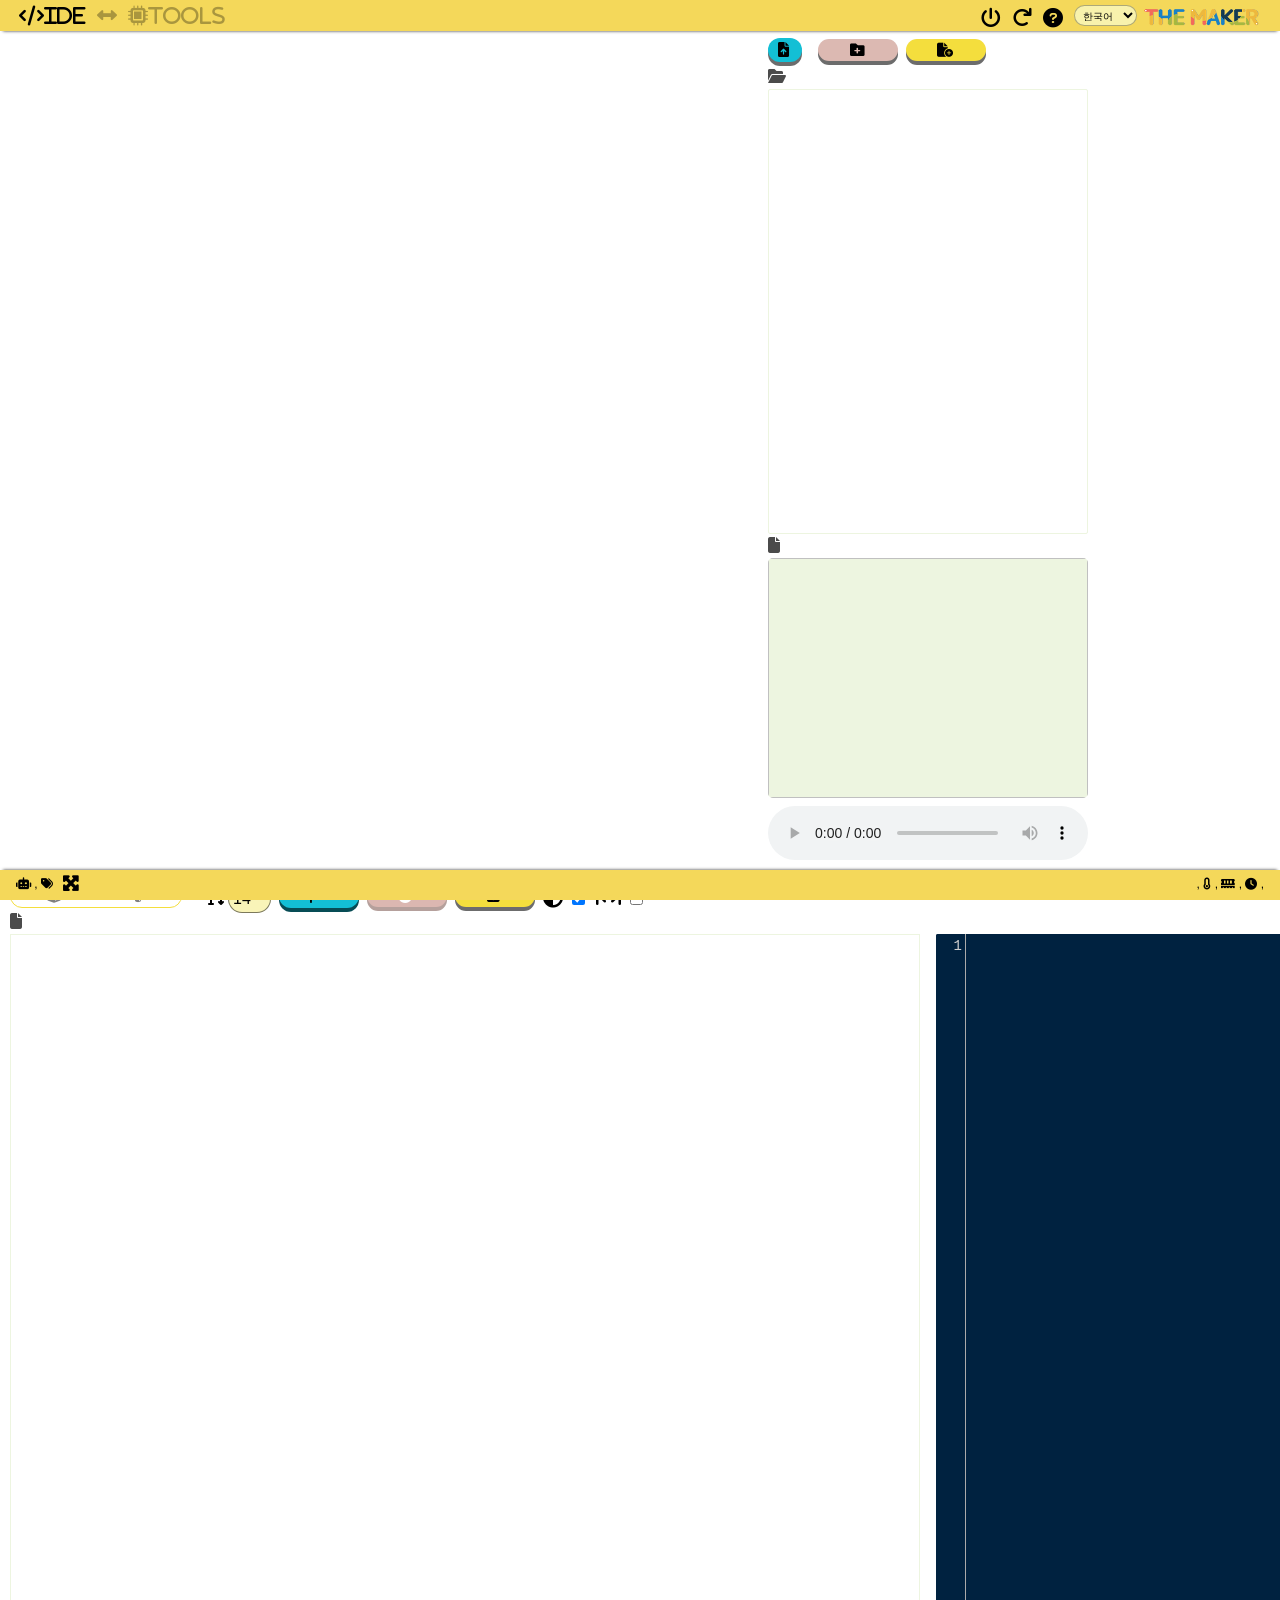
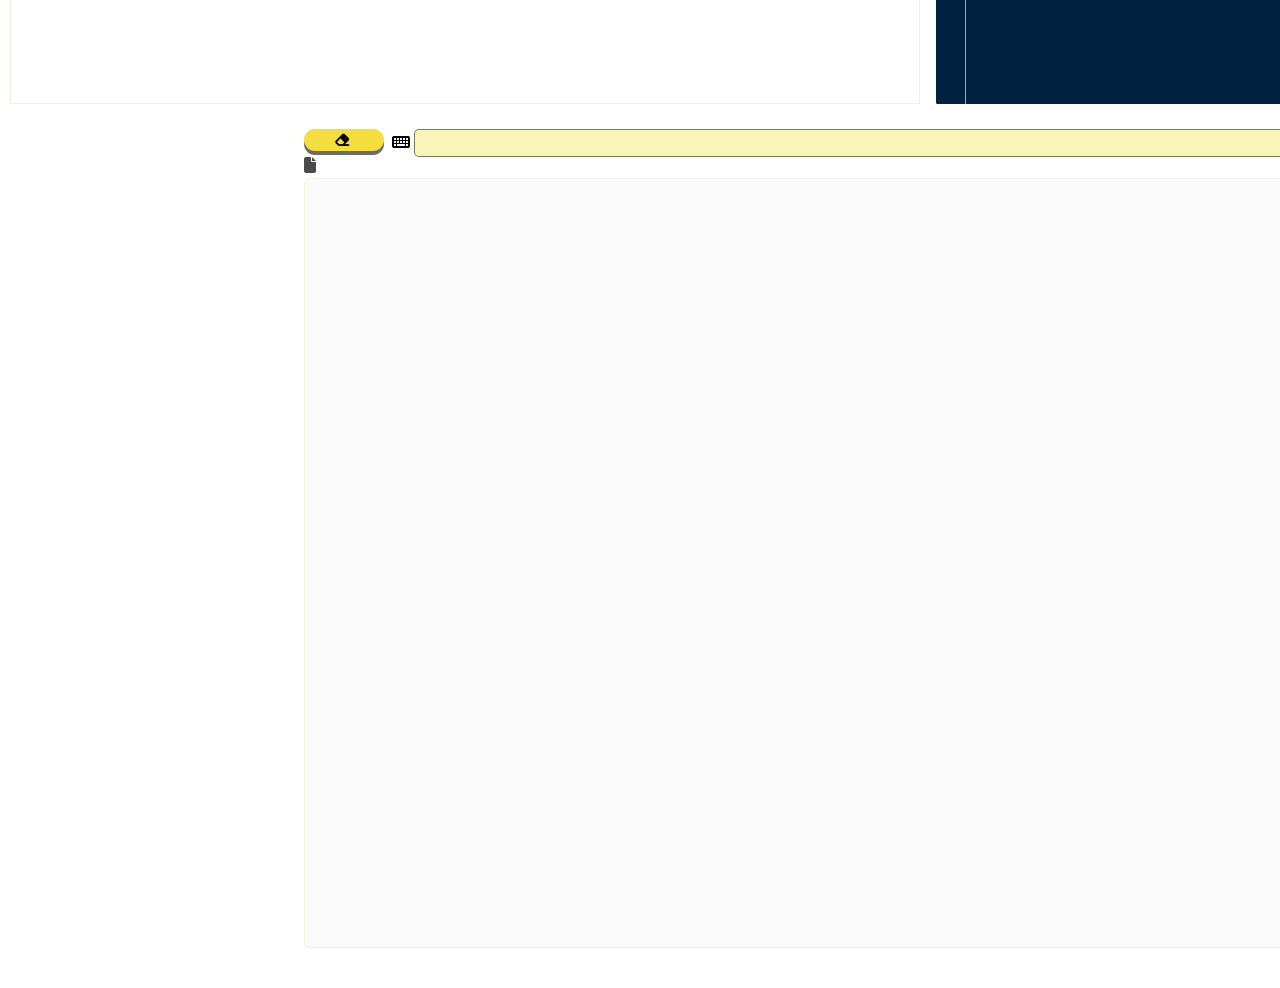
<file: ide/templates/index.html>
<!DOCTYPE html>
  <head>
    <title>Pibo Maker</title>
    <meta charset="UTF-8" />
    <meta http-equiv="X-UA-Compatible" content="IE=edge" />
    <meta http-equiv="Cache-Control" content="no-cache, no-store, must-revalidate" />
    <meta name="viewport" content="width=device-width, initial-scale=1.0 user-scalable=no" />
    <meta name="mobile-web-app-capable" content="yes" />

    <link rel="stylesheet" href="../static/fontello.css" type="text/css" />
    <link rel="stylesheet" href="../static/index.css?ver=240701v1" />
    <link rel="stylesheet" href="../static/all.min.css" type="text/css" />
    <link rel="stylesheet" href="../static/codemirror.css" />
    <link rel="stylesheet" href="../static/cobalt.css" />
    <link rel="stylesheet" href="../static/duotone-light.css" />
    <link rel="stylesheet" href="../static/jquery.jsonview.min.css" />
    <link rel="shortcut icon" href="../static/icon.png?ver=240319v1" type="image/x-icon" />

    <script src="../static/ko2en.js?ver=240319v1"></script>
    <script src="../static/blockly_compressed.js?ver=240319v1"></script>
    <script src="../static/blocks_compressed.js?ver=240319v1"></script>
    <script src="../static/python_compressed.js?ver=240319v1"></script>
    <script src="../static/customblock.js?ver=240319v1"></script>
    <script src="../static/customblock_callback.js?ver=240319v1"></script>
    <script src="../static/customblock_toolbox.js?ver=240319v1"></script>
    <script src="../static/jquery-3.1.1.min.js"></script>
    <script src="../static/jquery.jsonview.min.js"></script>
    <script src="../static/codemirror.min.js"></script>
    <script src="../static/comment.js"></script>
    <script src="../static/python.js"></script>
    <script src="../static/socket.io.min.js?ver=240319v1"></script>
  </head>
  <body>
    <header class="title">
      <div style="float:left">
        <h2>
          <i class="fa-solid fa-code">IDE</i>&nbsp;
          <i class="fa-solid fa-left-right" style="opacity:30%"></i>&nbsp;
          <a id="home_bt">
            <i class="fa-solid fa-microchip" style="opacity:30%">Tools</i>
          </a>
        </h2>
      </div>
      <div style="float:right">
        <h2 style="display: flex; align-items: center; justify-content: center;">
          <a id="poweroff_bt">
            <i class="fa-solid fa-power-off"></i>
          </a>&nbsp;&nbsp;
          <a id="restart_bt">
            <i class="fa-solid fa-arrow-rotate-right"></i>
          </a>&nbsp;&nbsp;
          <a id='guide_bt'>
            <i class="fa-solid fa-circle-question"></i>
          </a>&nbsp;&nbsp;
          <select id="language">
            <option value="ko">한국어</option>
            <option value="en">English</option>
          </select>&nbsp;
          <a id='logo_bt'>
            <img src="../static/themaker.png" style="height:22px"/>
          </a>
        </h2>
      </div>
    </header>

    <main>
      <div class="wifi-popup" id="wifiPopup" style="display:none">
        <div class="wifi-popup-content">
          <h3>
            <div style="float:left"><i class="fa-solid fa-circle-exclamation"></i>&nbsp;<span data-key="internet_settings"></span></div>
            <div style="float:right"><a id="hidewifi"><i class="fa-solid fa-rectangle-xmark"></i></a></div>
          </h3>
          <h3>&nbsp;</h3>
          <span id="network_info"></span>
          <br>

          <table style="width:100%">
            <tr>
              <td>
                <span data-key="wifi_name"></span>
              </td>
              <td>
                <input type="text" name="ssid" id="ssid" disabled /><input type="checkbox" id="ssid_en" name="ssid_en" /> / 
                <i class="fa-solid fa-lock-open"></i>&nbsp;<input type="checkbox" id="enctype_open" name="enctype_open" />
              </td>
              <td>
                <button type="button" class="confirm" id="wifi_bt" style="width:120px;"><i class="fa-solid fa-check-double"></i>&nbsp;<span data-key="confirm"></span></button>
              </td>
            </tr>
            <tr>
              <td>
                <span data-key="password"></span>
              </td>
              <td>
                <input type="password" id="psk" name="psk" /><input type="checkbox" id="psk_check" name="psk_check" />
              </td>
              <td>
                <button type="button" class="cancel" id="current_wifi" style="width:120px;"><i class="fa-solid fa-rotate-left"></i>&nbsp;<span data-key="reset"></span></button>
              </td>
            </tr>
          </table>

          <div style="height:190px;overflow-y:scroll;">
            <table class="wifi_list" id="wifi_list">
              <thead><tr><th style="width:450px;"><span data-key="wifi_name"></span></th><th><span data-key="wifi_signal"></span></th><th><span data-key="wifi_psk"></span></th></tr></thead>
              <tbody></tbody>
            </table>
          </div>
        </div>
      </div>
      <div class="usedata-popup" id="usedataPopup" style="display:none">
        <div class="usedata-popup-content">
          <h3>
            <div style="float:left"><i class="fa-solid fa-circle-exclamation"></i>&nbsp;<span data-key="usedata"></span></div>
            <div style="float:right"><a id="hideUsedata"><i class="fa-solid fa-rectangle-xmark"></i></a></div>
          </h3>
          <h3>&nbsp;</h3>
          <div style="height:210px;overflow-y:scroll" id="usedata_json"></div>
        </div>
      </div>

      <div class="content">
        <div class="wrapper ide">
          <div class="editor-row">
            <div class="editor-col">
              <!-- <i class="fa-solid fa-computer"></i>
              <input type="checkbox" id="hiddenfile" name="hiddenfile" title="숨김파일보기" disabled/> -->
              <label for="upload">
                <i class="fa-solid fa-file-upload fa-lg"></i>&nbsp;
                <span data-key="upload"></span>
              </label>
              <div class="filebox">
                <form method="post" action="/upload" enctype="multipart/form-data">
                  <input type="file" id="upload" multiple>
                </form>
              </div>
              <button id="add_directory" style="background-color:#dcb9b2">
                <i class="fa-solid fa-folder-plus fa-lg"></i>&nbsp;
                <span data-key="add_directory"></span>
              </button>
              <button id="add_file">
                <i class="fa-solid fa-file-circle-plus fa-lg"></i>&nbsp;
                <span data-key="add_file"></span>
              </button>
            </div>
          </div>

          <div class="filepath" style="width:320px">
            <i class="fa-solid fa-folder-open"></i><span id="path"></span>
          </div>

          <div class="editor-row">
            <div class="editor-col">
              <div class="fm-table-wrap">
                <table id="fm_table">
                  <tbody></tbody>
                </table>
              </div>
            </div>
          </div>

          <div class="filepath" style="width:320px">
            <i class="fa-solid fa-file"></i><span id="mediapath"></span>
          </div>

          <div class="editor-row">
            <div class="editor-col">
              <img id="image" class="preview-img" />
            </div>
          </div>

          <div class="editor-row">
            <div class="editor-col">
              <audio controls id="audio" class="preview-audio"></audio>
            </div>
          </div>
        </div>

        <div class="wrapper ide">
          <div class="editor-row">
            <div class="editor-col">
              <!-- <i class="fa fa-solid fa-laptop-code"> </i> -->
              <div name="codetype">
                <button name="block">
                  <i class="fa-solid fa-cube fa-lg"></i>
                  <span data-key="block"></span>
                </button>
                <button name="python">
                  <i class="fa-brands fa-python fa-lg"></i>
                  <span data-key="python"></span>
                </button>
              </div>
              <span id='codecheck'></span>
            </div>

            <div class="editor-col">
              <i class="fa-solid fa-text-height" style="margin-top:3px;margin-bottom:-3px;">
                  <input type="number" id="fontsize" min="5" max="50" value="14" step="1" pattern="\d*" />
                </i>
              <button id="execute" class="btn-teal">
                <i class="fa-solid fa-flag fa-lg"></i>&nbsp;<span data-key="execute"></span>
              </button>
              <button id="stop" class="btn-red disabled">
                <i class="fa-solid fa-circle fa-lg"></i>&nbsp;<span data-key="stop"></span>
              </button>
              <button id="save" class="btn">
                <i class="fa-solid fa-save fa-lg"></i>&nbsp;<span data-key="save"></span>
              </button>
              <i class="fa-solid fa-circle-half-stroke fa-lg" style="margin-top:3px;margin-bottom:-3px;">
                <input type="checkbox" id="theme_check" name="theme_check" checked /> 
              </i>
              <i class="fa-solid fa-arrows-left-right-to-line fa-lg" style="margin-top:3px;margin-bottom:-3px;">
                <input type="checkbox" id="result_check" name="result_check" />
              </i>
            </div>
          </div>

          <div class="filepath">
            <i class="fa-solid fa-file"></i><span id="codepath"></span>
          </div>

          <div class="editor-row">
            <div id="blocklyDiv" class="blocklyDiv"></div>
            <div id="codeDiv">
              <form id="code_form">
                <textarea id="codemirror-code" name="source_code"></textarea>
              </form>
            </div>
          </div>
        </div>

        <div class="wrapper ide" id="result_en">
          <div class="editor-row">
            <div class="editor-col">
              <!-- <i class="fa fa-solid fa-file-lines"><span> 결과</span></i> -->
              <button id="eraser">
                <i class="fa-solid fa-eraser fa-lg"></i>&nbsp;<span data-key="reset"></span>
              </button>
              <i class="fas fa-keyboard" style="margin-top:3px;margin-bottom:-3px;">
                <input type="text" id="prompt" name="prompt" style="border-radius: 5px;"/>
              </i>
              <button id="prompt_bt">
                <i class="fa-solid fa-arrow-left fa-lg"></i>&nbsp;<span data-key="enter"></span>
              </button>
              <!-- <i class="fa fa-solid fa-link"></i>
              <input type="checkbox" id="terminal_check" name="terminal_check" title="터미널" /> -->
            </div>
          </div>
          <div class="filepath">
            <i class="fa-solid fa-file"></i><span id="respath"></span>
          </div>

          <div class="editor-row">
            <div class="editor-col">
              <textarea id="result" class="result" disabled></textarea>
              <!-- <iframe id="terminal" class="result" loading="lazy" style="display:none"></iframe> -->
            </div>
          </div>
        </div>
      </div>
    </main>
    <footer>
      <div style="float:left;padding:0.7rem 0 0.7rem 0">
        <i class="fa-solid fa-robot fa-flip"></i>
        <span id="s_os_version"></span>,
        <a id="usedata_bt"><i class="fa-solid fa-tags"></i><span id="s_serial"></span></a>
        &nbsp;&nbsp;<a id="fullscreen_bt"><span id='fullscreen_txt'></span></a>
      </div>
      <div style="float:right;padding:0.7rem 0 0.7rem 0">
        <a id="showNetwork">
          <span id="s_network"></span>
        </a>,
        <i class="fa-solid fa-temperature-empty"></i>
        <span id="s_cpu_temp"></span>,
        <i class="fa-solid fa-memory"></i>
        <span id="s_memory"></span>,
        <i class="fa-solid fa-clock"></i>
        <span id="s_runtime"></span>, <span id="d_battery_val"></span>
        <span id="d_dc_val"></span>
      </div>
    </footer>
    <script src="../static/index.js?ver=240707v15"></script>
  </body>
</html>
</file>
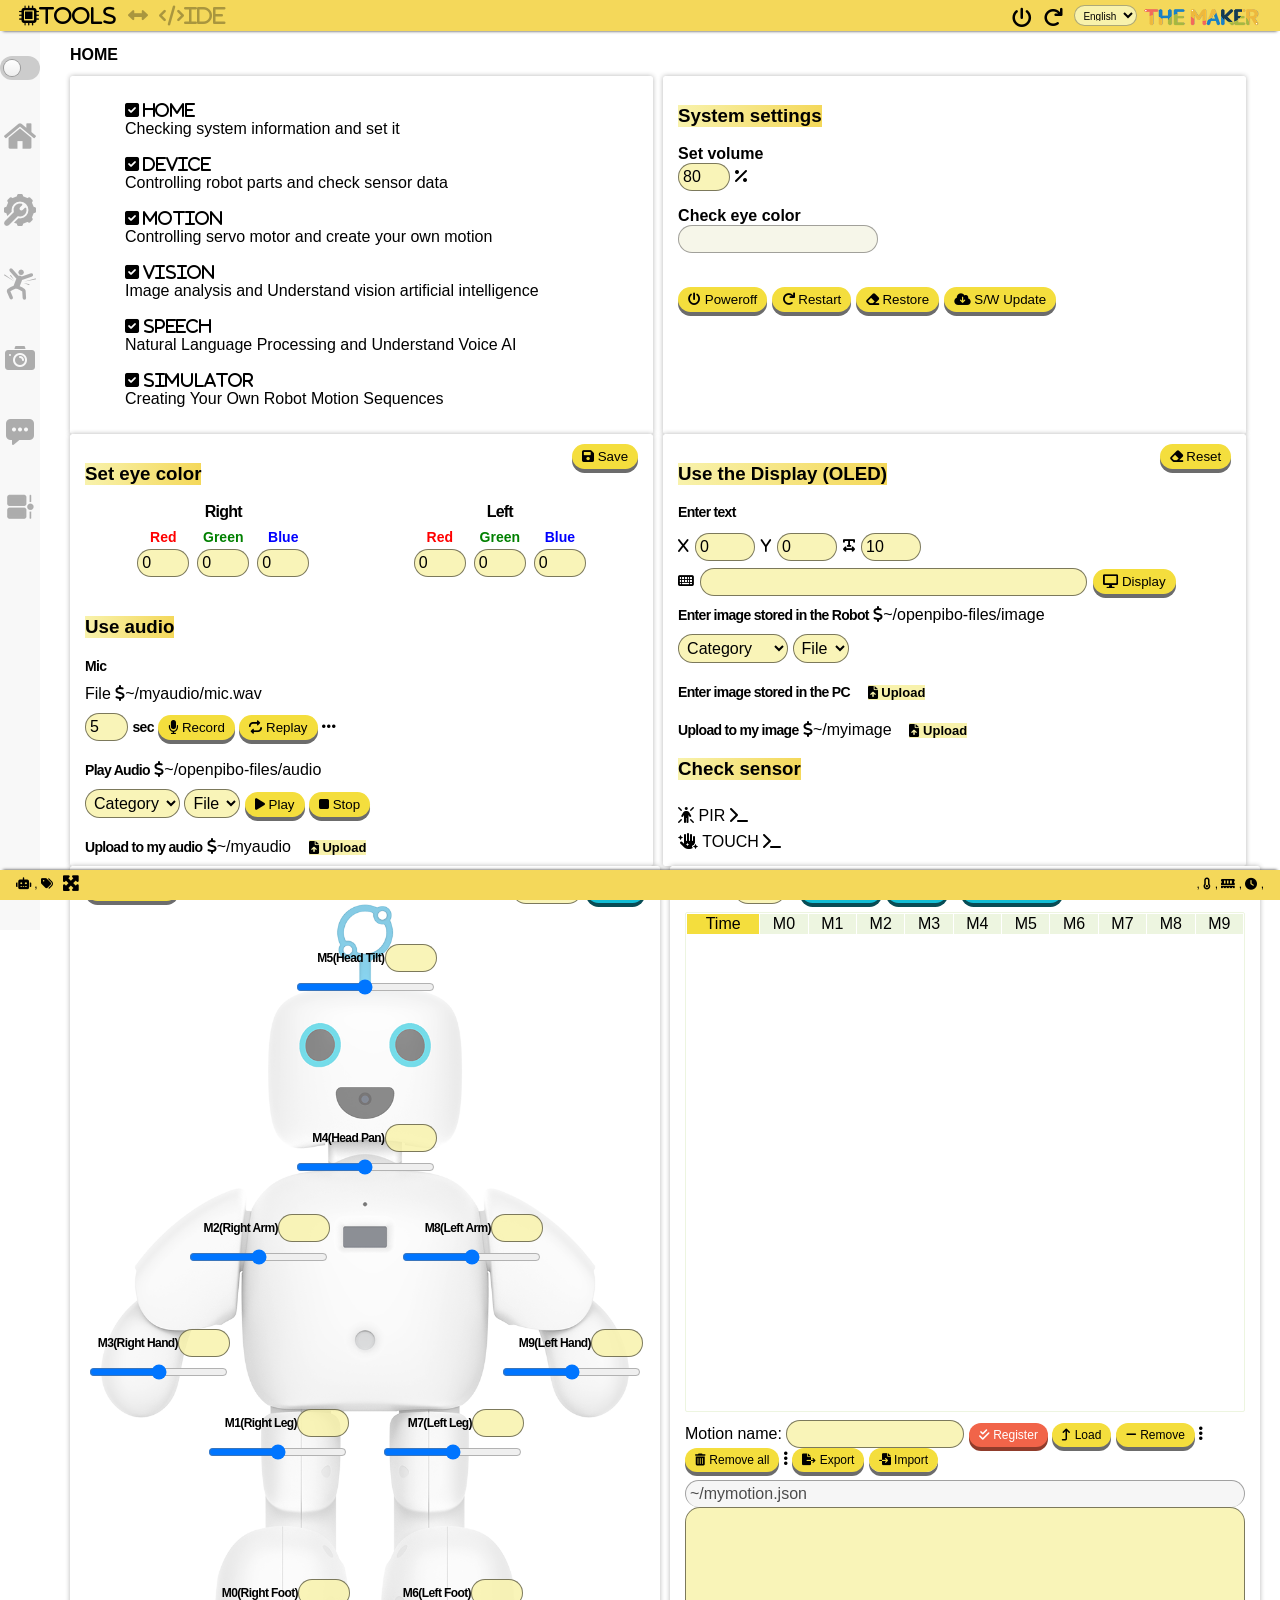
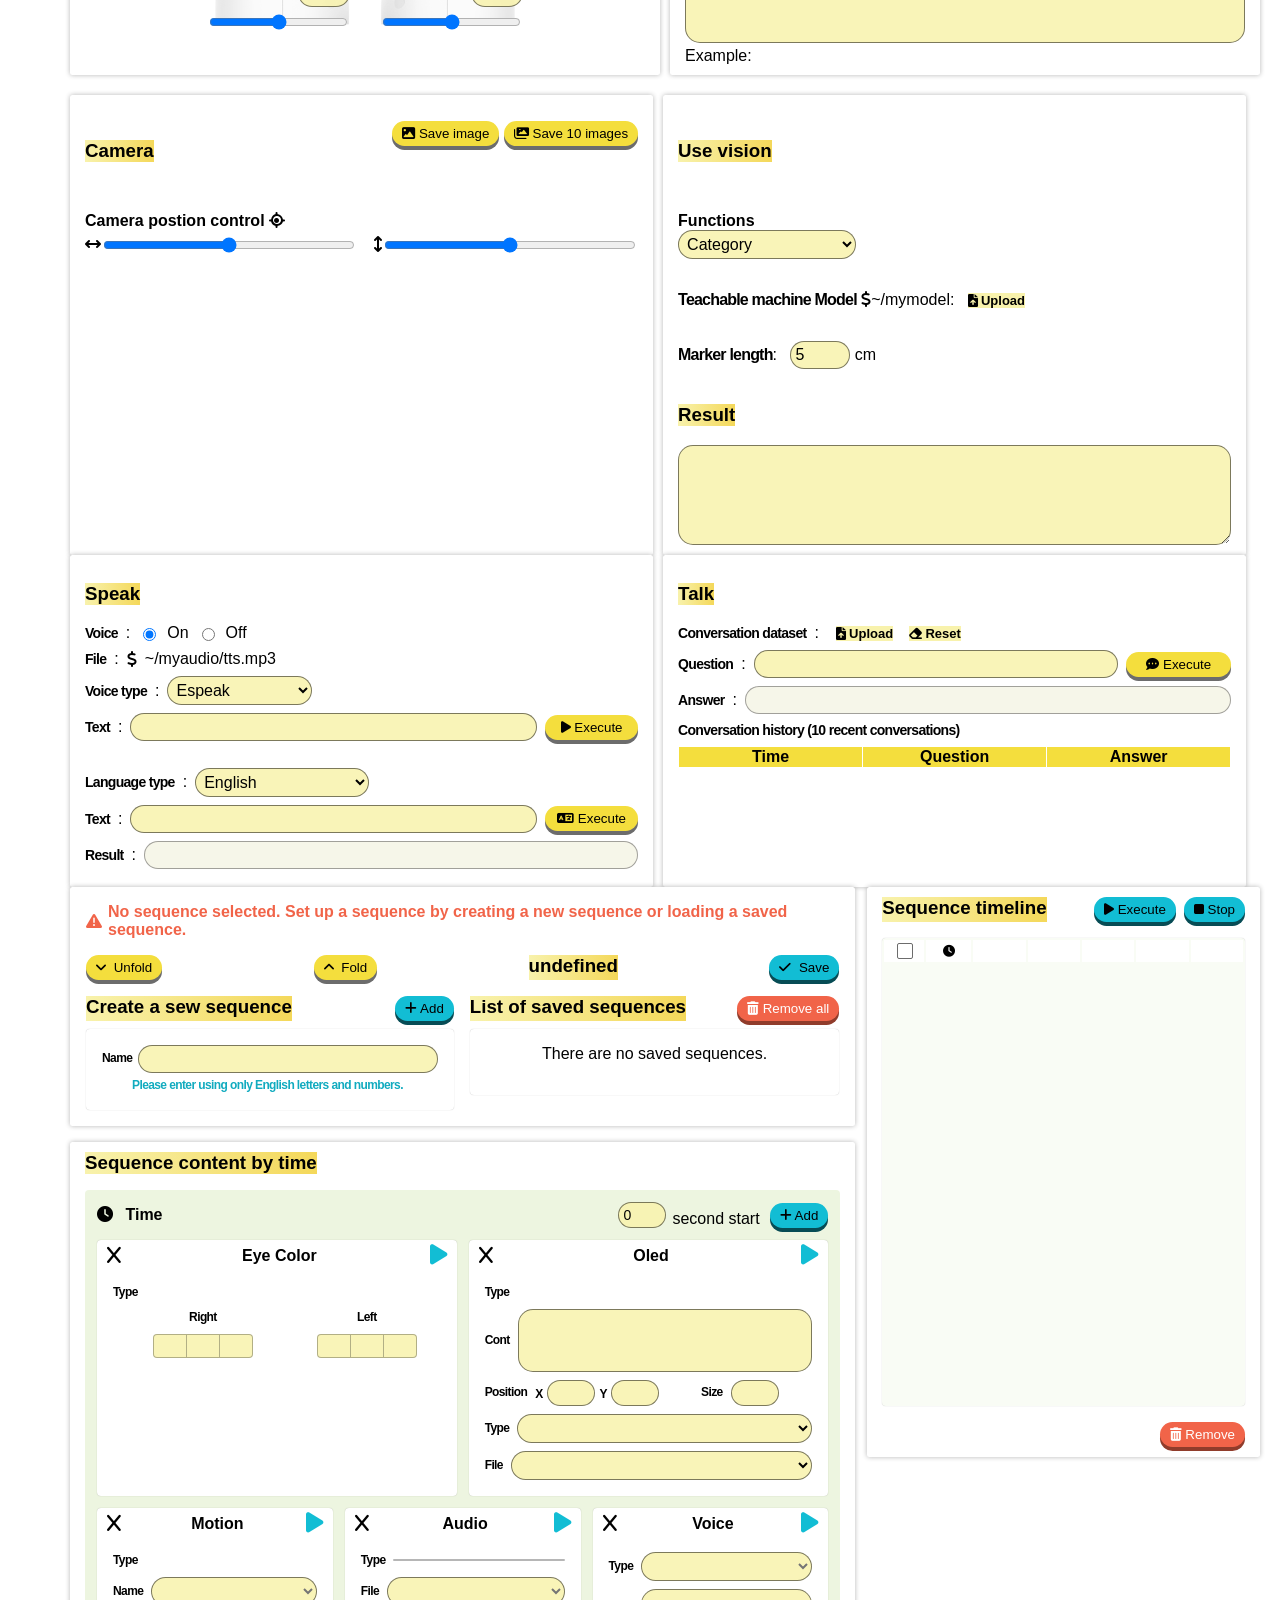
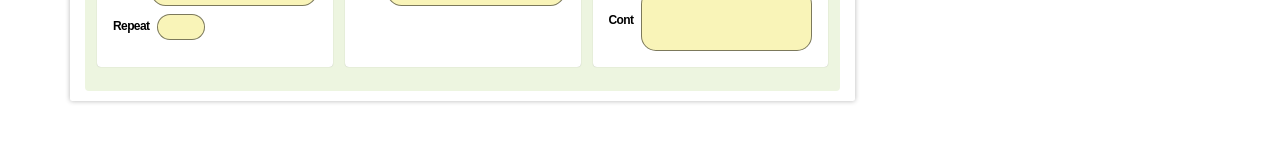
<file: tools/templates/index.html>
<!DOCTYPE html>
  <head>
    <title>Pibo Maker</title>
    <meta charset="UTF-8" />
    <meta http-equiv="X-UA-Compatible" content="IE=edge" />
    <meta http-equiv="Cache-Control" content="no-cache, no-store, must-revalidate" />
    <meta name="viewport" content="width=device-width, initial-scale=1.0 user-scalable=no" />
    <meta name="mobile-web-app-capable" content="yes" />

    <!-- <link rel="manifest" href="../static/manifest.json" /> -->
    <link rel="stylesheet" href="../static/all.min.css?ver=240110v1" type="text/css" />
    <link rel="stylesheet" href="../static/jquery.jsonview.min.css" />
    <link rel="stylesheet" href="../static/index.css?ver=240110v1" />
    <link rel="stylesheet" href="../static/simulator.css?ver=240110v1" />
    <link rel="shortcut icon" href="../static/icon.png" type="image/x-icon" />

    <script src="../static/jquery-3.1.1.min.js"></script>
    <script src="../static/jquery.jsonview.min.js"></script>
    <script src="../static/socket.io.min.js?ver=240110v1"></script>
  </head>
  <body>
    <header class="title">
      <div style="float:left">
        <h2>
          <i class="fa-solid fa-microchip">Tools <span id="state"></span></i>&nbsp;
          <i class="fa-solid fa-left-right" style="opacity:30%"></i>&nbsp;
          <a id="devtool_bt">
             <i class="fa-solid fa-code" style="opacity:30%">IDE</i>
          </a>
        </h2>
      </div>
      <div style="float:right">
        <h2 style="display: flex; align-items: center; justify-content: center;">
          <a id="top_poweroff_bt">
            <i class="fa-solid fa-power-off"></i>
          </a>&nbsp;&nbsp;
          <a id="top_restart_bt">
            <i class="fa-solid fa-arrow-rotate-right"></i>
          </a>&nbsp;&nbsp;
          <select id="language">
            <option value="ko">한국어</option>
            <option value="en">English</option>
          </select>&nbsp;
          <a id="logo_bt">
            <img src="../static/themaker.png" style="height:22px" />
          </a>
        </h2>
      </div>
    </header>

    <main>
      <nav>
        <ul>
          <li style="padding: 10px 0 20px 0">
            <label class="toggle">
              <input
                class="toggle-checkbox"
                type="checkbox"
                name="onoff_sel"
                disabled
              />
              <div class="toggle-switch"></div>
            </label>
          </li>
          <li><button name="home"></li>
          <li><button name="device"></li>
          <li><button name="motion"></li>
          <li><button name="vision"></li>
          <li><button name="speech"></li>
          <li><button name="simulator"></li>
        </ul>
      </nav>
      <div class="wifi-popup" id="wifiPopup" style="display:none">
        <div class="wifi-popup-content">
          <h3>
            <div style="float:left"><i class="fa-solid fa-circle-exclamation"></i>&nbsp;<span data-key="internet_settings"></span></div>
            <div style="float:right"><a id="hidewifi"><i class="fa-solid fa-rectangle-xmark"></i></a></div>
          </h3>
          <h3>&nbsp;</h3>
          <span id="network_info"></span>
          <br>

          <table style="width:100%">
            <tr>
              <td>
                <span data-key="wifi_name"></span>
              </td>
              <td>
                <input type="text" name="ssid" id="ssid" disabled /><input type="checkbox" id="ssid_en" name="ssid_en" /> / 
                <i class="fa-solid fa-lock-open"></i>&nbsp;<input type="checkbox" id="enctype_open" name="enctype_open" />
              </td>
              <td>
                <button type="button" class="confirm" id="wifi_bt" style="width:120px;"><i class="fa-solid fa-check-double"></i>&nbsp;<span data-key="confirm"></span></button>
              </td>
            </tr>
            <tr>
              <td>
                <span data-key="password"></span>
              </td>
              <td>
                <input type="password" id="psk" name="psk" /><input type="checkbox" id="psk_check" name="psk_check" />
              </td>
              <td>
                <button type="button" class="cancel" id="current_wifi" style="width:120px;"><i class="fa-solid fa-rotate-left"></i>&nbsp;<span data-key="reset"></span></button>
              </td>
            </tr>
          </table>

          <div style="height:190px;overflow-y:scroll;">
            <table class="wifi_list" id="wifi_list">
              <thead><tr><th style="width:450px;"><span data-key="wifi_name"></span></th><th><span data-key="wifi_signal"></span></th><th><span data-key="wifi_psk"></span></th></tr></thead>
              <tbody></tbody>
            </table>
          </div>
        </div>
      </div>
      <div class="usedata-popup" id="usedataPopup" style="display:none">
        <div class="usedata-popup-content">
          <h3>
            <div style="float:left"><i class="fa-solid fa-circle-exclamation"></i>&nbsp;<span data-key="usedata"></span></div>
            <div style="float:right"><a id="hideUsedata"><i class="fa-solid fa-rectangle-xmark"></i></a></div>
          </h3>
          <h3>&nbsp;</h3>
          <div style="height:210px;overflow-y:scroll" id="usedata_json"></div>
        </div>
      </div>

      <div class="content">
        <div class="wrapper">
          <h4 id="content_header">HOME</h4>
          <article id="article_home">
            <section>
              <ul style="list-style-type:none">
                <li>
                  <header>
                    <a name="home_ds"><i class="fa-solid fa-square-check">  Home</i></a>
                  </header>
                  <span data-key="home_description"></span>
                </li>
                <br>
                <li>
                  <header>
                    <a name="device_ds"><i class="fa-solid fa-square-check">  Device</i></a>
                  </header>
                  <span data-key="device_description"></span>
                </li>
                <br>
                <li>
                  <header>
                    <a name="motion_ds"><i class="fa-solid fa-square-check">  Motion</i></a>
                  </header>
                  <span data-key="motion_description"></span>
                </li>
                <br>
                <li>
                  <header>
                    <a name="vision_ds"><i class="fa-solid fa-square-check">  Vision</i></a>
                  </header>
                  <span data-key="vision_description"></span>
                </li>
                <br>
                <li>
                  <header>
                    <a name="speech_ds"><i class="fa-solid fa-square-check">  Speech</i></a>
                  </header>
                  <span data-key="speech_description"></span>
                </li>
                <br>
                <li>
                  <header>
                    <a name="simulator_ds"><i class="fa-solid fa-square-check">  Simulator</i></a>
                  </header>
                  <span data-key="simulator_description"></span>
                </li>
              </ul>
            </section>
            <section>
              <h3 class="mark"><span data-key="system_settings"></span></h3>
              <div class="system-config-item">
                <header><span data-key="volume_setting"></span></header>
                <div>
                  <input
                    type="number"
                    id="volume"
                    min="0"
                    max="100"
                    value="80"
                    pattern="\d*"
                  />
                  <i class="fa-solid fa-percent"></i>
                </div>
              </div>
              <div class="system-config-item">
                <header><span data-key="eyecolor_checking"></span></header>
                <input
                  type="text"
                  name="eye"
                  id="eye"
                  style="width: 200px"
                  disabled
                />
              </div>
              <br>
              <div class="system-config-item">
                <div>
                  <button id="poweroff_bt">
                    <i class="fa-solid fa-power-off"></i>
                    <span data-key="poweroff"></span>
                  </button>
                  <button id="restart_bt">
                    <i class="fa-solid fa-arrow-rotate-right"></i>
                    <span data-key="restart"></span>
                  </button>
                  <button id="restore_bt">
                    <i class="fa-solid fa-eraser"></i>
                    <span data-key="restore"></span>
                  </button>
                  <button id="swupdate_bt">
                    <i class="fa-solid fa-cloud-arrow-down"></i>
                    <span data-key="swupdate"></span>
                  </button>
                </div>
              </div>
            </section>
          </article>
          <article id="article_device">
            <section>
              <div>
                <div style="float: left">
                  <h3 class="mark"><span data-key="eyecolor_setting"></span></h3>
                </div>
                <div style="float: right">
                  <button id="eye_save_bt">
                    <i class="fa-solid fa-floppy-disk"></i>
                    <span data-key="save"></span>
                  </button>
                </div>
              </div>

              <div class="eye-color-group">
                <div class="eye-color-input-group">
                  <span class="label"><span data-key="right"></span></span>
                  <div>
                    <div>
                      <label for="d_n0_val" class="label" style="color:red"><span data-key="red"></span></label>
                      <input
                        type="number"
                        name="d_n0_val"
                        id="d_n0_val"
                        value="0"
                        min="0"
                        step="5"
                        max="255"
                        pattern="\d*"
                      />
                    </div>
                    <div>
                      <label for="d_n1_val" class="label" style="color:green"><span data-key="green"></span></label>
                      <input
                        type="number"
                        name="d_n1_val"
                        id="d_n1_val"
                        value="0"
                        min="0"
                        step="5"
                        max="255"
                        pattern="\d*"
                      />
                    </div>
                    <div>
                      <label for="d_n2_val" class="label" style="color:blue"><span data-key="blue"></span></label>
                      <input
                        type="number"
                        name="d_n2_val"
                        id="d_n2_val"
                        value="0"
                        min="0"
                        step="5"
                        max="255"
                        pattern="\d*"
                      />
                    </div>
                  </div>
                </div>
                <div class="eye-color-input-group">
                  <span class="label"><span data-key="left"></span></span>
                  <div>
                    <div>
                      <label for="d_n3_val" class="label" style="color:red"><span data-key="red"></span></label>
                      <input
                        type="number"
                        name="d_n3_val"
                        id="d_n3_val"
                        value="0"
                        min="0"
                        step="5"
                        max="255"
                        pattern="\d*"
                      />
                    </div>
                    <div>
                      <label for="d_n4_val" class="label" style="color:green"><span data-key="green"></span></label>
                      <input
                        type="number"
                        name="d_n4_val"
                        id="d_n4_val"
                        value="0"
                        min="0"
                        step="5"
                        max="255"
                        pattern="\d*"
                      />
                    </div>
                    <div>
                      <label for="d_n5_val" class="label" style="color:blue"><span data-key="blue"></span></label>
                      <input
                        type="number"
                        name="d_n5_val"
                        id="d_n5_val"
                        value="0"
                        min="0"
                        step="5"
                        max="255"
                        pattern="\d*"
                      />
                    </div>
                  </div>
                </div>
              </div>

              <div style="margin-top: 20px">
                <h3 class="mark"><span data-key="audio_use"></span></h3>
                <span class="label"><span data-key="mic"></span></span>
                <div style="margin-top: 10px">
                  <span data-key="file"></span> <i class="fa-solid fa-dollar-sign"></i>~/myaudio/mic.wav
                </div>
                <div style="margin-top: 10px">
                  <input
                    type="number"
                    name="mic_time_val"
                    id="mic_time_val"
                    value="5"
                    min="1"
                    max="30"
                    pattern="\d*"
                  />
                  <span class="label" data-key="second"></span>
                  <button id="mic_bt">
                    <i class="fa-solid fa-microphone"></i>
                    <span data-key="record"></span>
                  </button>
                  <button id="mic_replay_bt">
                    <i class="fa-solid fa-repeat"></i>
                    <span data-key="replay"></span>
                  </button>
                  <i class="fa-solid fa-ellipsis"></i>
                  <span class="label" id="mic_status"></span>
                </div>
              </div>

              <div style="margin-top: 20px">
                <span class="label"><span data-key="audio_play"></span></span> <i class="fa-solid fa-dollar-sign"></i>~/openpibo-files/audio
                <div style="margin-top: 10px">
                  <select id="audiopath" name="audiopath">
                    <option value="-" data-key="category"></option>
                    <option value="/home/pi/openpibo-files/audio/animal"data-key="animal_audio"></option>
                    <option value="/home/pi/openpibo-files/audio/effect" data-key="effect"></option>                   
                    <option value="/home/pi/openpibo-files/audio/music" data-key="music"></option>
                    <option value="/home/pi/openpibo-files/audio/piano"data-key="piano"></option>
                    <option value="/home/pi/openpibo-files/audio/voice" data-key="voice"></option>
                    <option value="/home/pi/myaudio" data-key="myaudio"></option>
                  </select>
                  <select id="audiofiles" name="audiofiles">
                    <option value="-" data-key="file"></option>
                  </select>
                  <button id="play_audio_bt">
                    <i class="fa-solid fa-play"></i>
                    <span data-key="play"></span>
                  </button>
                  <button id="stop_audio_bt">
                    <i class="fa-solid fa-stop"></i>
                    <span data-key="stop"></span>
                  </button>
                </div>
              </div>

              <div style="margin-top: 20px">
                <span class="label" data-key="upload_to_myaudio"></span> <i class="fa-solid fa-dollar-sign"></i>~/myaudio
                &nbsp;&nbsp;
                <label for="upload_audio" class="upload_label" title="Upload"><i class="fa-solid fa-file-upload"></i>&nbsp;<span data-key="upload"></span></label>
                <div class="upload_div">
                  <form>
                    <input type="file" id="upload_audio" accept=".mp3, .wav" />
                  </form>
                </div>
              </div>
            </section>

            <section>
              <div>
                <div style="float: left">
                  <h3 class="mark"><span data-key="oled_use"></span></h3>
                </div>
                <div style="float: right">
                  <button id="clear_oled_bt">
                    <i class="fa-solid fa-eraser"></i>
                    <span data-key="reset"></span>
                  </button>
                </div>
              </div>
              <div class="oled-group">
                <span class="label" data-key="enter_text"></span>
                <div style="margin-top: 10px" class="horizontal input-wrap">
                  <label for="d_ox_val" class="label">
                    <i class="fa-solid fa-x"></i>
                  </label>
                  <input
                    type="number"
                    name="d_ox_val"
                    id="d_ox_val"
                    value="0"
                    min="0"
                    max="128"
                    pattern="\d*"
                  />
                  <label for="d_oy_val" class="label">
                    <i class="fa-solid fa-y"></i>
                  </label>
                  <input
                    type="number"
                    name="d_oy_val"
                    id="d_oy_val"
                    value="0"
                    min="0"
                    max="64"
                    pattern="\d*"
                  />
                  <label for="d_osize_val" class="label">
                    <i class="fa-solid fa-text-width"></i>
                  </label>
                  <input
                    type="number"
                    name="d_osize_val"
                    id="d_osize_val"
                    value="10"
                    min="1"
                    max="50"
                    pattern="\d*"
                  />
                </div>
                <div style="margin-top: 5px" class="horizontal input-wrap">
                  <label for="d_otext_val" class="label">
                    <i class="fa-solid fa-keyboard"></i>
                  </label>
                  <input
                    type="text"
                    name="d_otext_val"
                    id="d_otext_val"
                  />
                  <button id="oled_bt">
                    <i class="fa-solid fa-display"></i>
                    <span data-key="display"></span>
                  </button>
                </div>

                <div style="margin-top: 10px">
                  <span class="label" data-key="enter_image_robot"></span> <i class="fa-solid fa-dollar-sign"></i>~/openpibo-files/image
                  <div style="margin-top: 10px">
                    <select id="oledpath" name="oledpath">
                      <option value="-" data-key="category"></option>
                      <option value="/home/pi/openpibo-files/image/animal" data-key="animal_image"></option>
                      <option value="/home/pi/openpibo-files/image/expression" data-key="expression"></option>
                      <option value="/home/pi/openpibo-files/image/family" data-key="family"></option>
                      <option value="/home/pi/openpibo-files/image/food" data-key="food"></option>
                      <option value="/home/pi/openpibo-files/image/furniture" data-key="furniture"></option>
                      <option value="/home/pi/openpibo-files/image/game" data-key="game"></option>
                      <option value="/home/pi/openpibo-files/image/goods" data-key="goods"></option>
                      <option value="/home/pi/openpibo-files/image/kitchen" data-key="kitchen"></option>
                      <option value="/home/pi/openpibo-files/image/machine" data-key="machine"></option>
                      <option value="/home/pi/openpibo-files/image/recycle" data-key="recycle"></option>
                      <option value="/home/pi/openpibo-files/image/sport" data-key="sport"></option>
                      <option value="/home/pi/openpibo-files/image/transport" data-key="transport"></option>
                      <option value="/home/pi/openpibo-files/image/weather" data-key="weather"></option>
                      <option value="/home/pi/openpibo-files/image/marker" data-key="marker"></option>
                      <option value="/home/pi/openpibo-files/image/etc" data-key="etc"></option>
                      <option value="/home/pi/openpibo-files/image/sample" data-key="sample"></option>
                      <option value="/home/pi/myimage" data-key="myimage"></option>
                    </select>
                    <select id="oledfiles" name="oledfiles">
                      <option value="-"  data-key="file"></option>
                    </select>
                  </div>
                </div>

                <div style="margin-top: 20px">
                  <span class="label" data-key="enter_image_pc"></span>
                  &nbsp;&nbsp;
                  <label for="upload_oled" class="upload_label"><i class="fa-solid fa-file-upload"></i>&nbsp;<span data-key="upload"></span></label>
                  <div class="upload_div">
                    <form>
                      <input type="file" id="upload_oled" accept=".jpg, .png" />
                    </form>
                  </div>
                </div>

                <div style="margin-top: 20px">
                  <span class="label" data-key="upload_to_myimage"></span> <i class="fa-solid fa-dollar-sign"></i>~/myimage
                  &nbsp;&nbsp;
                  <label for="upload_image" class="upload_label"><i class="fa-solid fa-file-upload"></i>&nbsp;<span data-key="upload"></span></label>
                  <div class="upload_div">
                    <form>
                      <input type="file" id="upload_image" accept=".jpg, .png" />
                    </form>
                  </div>
                </div>
              </div>
              <div class="device-status-group">
                <h3 class="mark" data-key="check_sensor"></h3>
                <div>
                  <i class="fa-solid fa-person-rays"></i>&nbsp;<span data-key="check_pir"></span>
                  <i class="fa-solid fa-terminal fa-beat-fade"></i>
                  <i><span id="d_pir_val"></span></i>
                </div>
                <div>
                  <i class="fa-solid fa-hand-sparkles"></i>&nbsp;<span data-key="check_touch"></span>
                  <i class="fa-solid fa-terminal fa-beat-fade"></i>
                  <i><span id="d_touch_val"></span></i>
                </div>
              </div>
            </section>
          </article>
          <article id="article_motion" class="margin">
            <section class="pibo-section">
              <div>
                <div style="float:left">
                  <button id="init_bt">
                    <i class="fa-solid fa-person"></i>
                    <span data-key="init_motors"></span>
                  </button>
                </div>
                <div style="float:right">
                  <span data-key="time"></span>:
                  <input
                    type="number"
                    name="m_time_val"
                    id="m_time_val"
                    min="0"
                    max="300"
                    step="0.1"
                    value="0"
                    pattern="\d*"
                  />
                  <button id="add_frame_bt" class="btn-teal">
                    <i class="fa-solid fa-plus"></i>
                    <span data-key="add"></span>
                  </button>
                </div>
              </div>
              <img src="../static/pibo_body.min.png" alt="pibo body" />
              <div class="motion-input-group">
                <div class="motion-input-row">
                  <div>
                    <div class="motion-input-label">
                      <span class="label">M5(Head Tilt)</span>
                      <input
                        type="number"
                        name="head_tilt_value"
                        id="m5_value"
                        min="-25"
                        max="25"
                        pattern="\d*"
                      />
                    </div>
                    <input
                      type="range"
                      name="head_tilt_range"
                      id="m5_range"
                      min="-25"
                      max="25"
                    />
                  </div>
                </div>
                <div class="motion-input-row">
                  <div>
                    <div class="motion-input-label">
                      <span class="label">M4(Head Pan)</span>
                      <input
                        type="number"
                        name="head_pan_value"
                        id="m4_value"
                        min="-50"
                        max="50"
                        pattern="\d*"
                      />
                    </div>
                    <input
                      type="range"
                      name="head_pan_range"
                      id="m4_range"
                      min="-50"
                      max="50"
                    />
                  </div>
                </div>
                <div class="motion-input-row">
                  <div>
                    <div class="motion-input-label">
                      <span class="label">M2(Right Arm)</span>
                      <input
                        type="number"
                        name="right_arm_value"
                        id="m2_value"
                        min="-80"
                        max="80"
                        pattern="\d*"
                      />
                    </div>
                    <input
                      type="range"
                      name="right_arm_range"
                      id="m2_range"
                      min="-80"
                      max="80"
                    />
                  </div>
                  <div>
                    <div class="motion-input-label">
                      <span class="label">M8(Left Arm)</span>
                      <input
                        type="number"
                        name="left_arm_value"
                        id="m8_value"
                        min="-80"
                        max="80"
                        pattern="\d*"
                      />
                    </div>
                    <input
                      type="range"
                      name="left_arm_range"
                      id="m8_range"
                      min="-80"
                      max="80"
                    />
                  </div>
                </div>
                <div class="motion-input-row">
                  <div>
                    <div class="motion-input-label">
                      <span class="label">M3(Right Hand)</span>
                      <input
                        type="number"
                        name="right_hand_value"
                        id="m3_value"
                        min="-30"
                        max="30"
                        pattern="\d*"
                      />
                    </div>
                    <input
                      type="range"
                      name="right_hand_range"
                      id="m3_range"
                      min="-30"
                      max="30"
                    />
                  </div>
                  <div>
                    <div class="motion-input-label">
                      <span class="label">M9(Left Hand)</span>
                      <input
                        type="number"
                        name="left_hand_value"
                        id="m9_value"
                        min="-30"
                        max="30"
                        pattern="\d*"
                      />
                    </div>
                    <input
                      type="range"
                      name="left_hand_range"
                      id="m9_range"
                      min="-30"
                      max="30"
                    />
                  </div>
                </div>
                <div class="motion-input-row">
                  <div>
                    <div class="motion-input-label">
                      <span class="label">M1(Right Leg)</span>
                      <input
                        type="number"
                        name="right_leg_value"
                        id="m1_value"
                        min="-35"
                        max="35"
                        pattern="\d*"
                      />
                    </div>
                    <input
                      type="range"
                      name="right_leg_range"
                      id="m1_range"
                      min="-35"
                      max="35"
                    />
                  </div>
                  <div>
                    <div class="motion-input-label">
                      <span class="label">M7(Left Leg)</span>
                      <input
                        type="number"
                        name="left_leg_value"
                        id="m7_value"
                        min="-35"
                        max="35"
                        pattern="\d*"
                      />
                    </div>
                    <input
                      type="range"
                      name="left_leg_range"
                      id="m7_range"
                      min="-35"
                      max="35"
                    />
                  </div>
                </div>
                <div class="motion-input-row">
                  <div>
                    <div class="motion-input-label">
                      <span class="label">M0(Right Foot)</span>
                      <input
                        type="number"
                        name="right_foot_value"
                        id="m0_value"
                        min="-25"
                        max="25"
                        pattern="\d*"
                      />
                    </div>
                    <input
                      type="range"
                      name="right_foot_range"
                      id="m0_range"
                      min="-25"
                      max="25"
                    />
                  </div>
                  <div>
                    <div class="motion-input-label">
                      <span class="label">M6(Left Foot)</span>
                      <input
                        type="number"
                        name="left_foot_value"
                        id="m6_value"
                        min="-25"
                        max="25"
                        pattern="\d*"
                      />
                    </div>
                    <input
                      type="range"
                      name="left_foot_range"
                      id="m6_range"
                      min="-25"
                      max="25"
                    />
                  </div>
                </div>
              </div>
            </section>
            <section>
              <div class="motion-record">
                <div>
                  <span data-key="play_cycle"></span>:
                  <input
                    type="number"
                    name="play_cycle_val"
                    id="play_cycle_val"
                    min="1"
                    max="100"
                    value="1"
                    pattern="\d*"
                  />
                  <span> - </span>
                  <button id="play_frame_bt" class="btn-teal">
                    <i class="fa-solid fa-play"></i>
                    <span data-key="execute"></span>
                  </button>
                  <button id="stop_frame_bt" class="btn-teal">
                    <i class="fa-solid fa-stop"></i>
                    <span data-key="stop"></span>
                  </button>
                  <i class="fa-solid fa-ellipsis-vertical"></i>
                  <button id="init_frame_bt" class="btn-teal">
                    <i class="fa-solid fa-trash-can"></i>
                    <span data-key="remove_all"></span>
                  </button>
                </div>
                <div class="motion-table-wrap">
                  <table id="motor_table">
                    <thead>
                      <tr>
                        <td><span data-key="time"></span></td>
                        <td>M0</td>
                        <td>M1</td>
                        <td>M2</td>
                        <td>M3</td>
                        <td>M4</td>
                        <td>M5</td>
                        <td>M6</td>
                        <td>M7</td>
                        <td>M8</td>
                        <td>M9</td>
                      </tr>
                    </thead>
                    <tbody></tbody>
                  </table>
                </div>
                <div class="motion-name-wrap">
                  <span data-key="motion_name"></span>:
                  <input
                    type="text"
                    name="motion_name_val"
                    id="motion_name_val"
                    style="width:178px"
                  />
                  <button id="add_motion_bt" class="btn-red">
                    <i class="fa-solid fa-check-double"></i>
                    <span data-key="register"></span>
                  </button>
                  <button id="load_motion_bt">
                    <i class="fa-solid fa-arrow-turn-up"></i>
                    <span data-key="load"></span>
                  </button>
                  <button id="delete_motion_bt">
                    <i class="fa-solid fa-minus"></i>
                    <span data-key="remove"></span>
                  </button>
                  <i class="fa-solid fa-ellipsis-vertical"></i>
                  <button id="reset_motion_bt">
                    <i class="fa-solid fa-trash-can"></i>
                    <span data-key="remove_all"></span>
                  </button>
                  <i class="fa-solid fa-ellipsis-vertical"></i>
                  <button id="export_motion_bt">
                    <i class="fas fa-file-export"></i>
                    <span data-key="export"></span>
                  </button>
                  <label for="v_import_motion"><i class="fas fa-file-import"></i>&nbsp;</i><span data-key="import"></span></label>      
                  <div class="filebox">
                    <form>
                      <input type="file" id="v_import_motion" accept=".json" />
                    </form>
                  </div>

                </div>
                <div class="motion-path">
                  <input type="text" id="motion-path-disabled" value="~/mymotion.json" disabled />
                  <textarea
                    name="motor_record"
                    id="motor_record"
                    rows="7"
                    wrap="hard"
                    disabled
                  ></textarea>
                  <span data-key="example"></span>:
                  <b><span id="motion_samples"></span></b>
                </div>
              </div>
            </section>
          </article>
          <article id="article_vision">
            <section>
              <div>
                <div style="float:left">
                  <h3 class="mark" data-key="camera"></h3>
                </div>
                <div style="float:right">
                  <button id="v_capture">
                    <i class="fa-solid fa-image"></i>
                    <span data-key="save_image"></span>
                  </button>
                  <button id="v_capture_multi">
                    <i class="fa-solid fa-images"></i>
                    <span data-key="save_images"></span>
                  </button>
                </div>
              </div>
              <img id="v_img" />
              <div>
                <header><span data-key="camera_position"></span> <i class="fa-solid fa-location-crosshairs">&nbsp;<span id="v_location"></span></i></header>
                <div style="display: flex; align-items: center; justify-content: center;">
                  <a id="v_pan_reset"><i class="fa-solid fa-arrows-left-right"></i></a>
                  <input
                    type="range"
                    name="v_pan_range"
                    id="v_pan_range"
                    min="-50"
                    max="50"
                    style="width:50%;"
                  />
                  &nbsp;&nbsp;&nbsp;&nbsp;
                  <a id="v_tilt_reset"><i class="fa-solid fa-arrows-up-down"></i></a>
                  <input
                    type="range"
                    name="v_tilt_range"
                    id="v_tilt_range"
                    min="-25"
                    max="25"
                    style="width:50%;"
                  />
                </div>
              </div>
            </section>
            <section>
              <div>
                <h3 class="mark" data-key="vision_use"></h3>
              </div>
              <div>
                <header data-key="function_setting"></header>
                <select id="v_func_type">
                  <option value="camera" data-key="category"></option>
                  <option value="grayscale" data-key="v_grayscale"></option>
                  <option value="canny" data-key="v_canny"></option>
                  <option value="cartoon" data-key="v_cartoon"></option>
                  <option value="sketch_g" data-key="v_sketch_g"></option>
                  <option value="sketch_rgb" data-key="v_sketch_rgb"></option>
                  <option value="detail" data-key="v_detail"></option>
                  <option value="edgePreservingFilter" data-key="v_edgePreservingFilter"></option>
                  <option value="qr" data-key="v_qr"></option>
                  <option value="face" data-key="v_face"></option>
                  <option value="face_landmark" data-key="v_face_landmark"></option>
                  <option value="object" data-key="v_object"></option>
                  <option value="classify" data-key="v_classify"></option>
                  <option value="pose" data-key="v_pose"></option>
                  <option value="tm" data-key="v_tm"></option>
                  <option value="track" data-key="v_track"></option>
                  <option value="marker" data-key="v_marker"></option>
                </select>
              </div>
              <div>
                <span class="label" style="font-size:medium" data-key="v_tm_model"></span> <i class="fa-solid fa-dollar-sign"></i>~/mymodel:
                &nbsp;
                <label for="v_upload_tm" class="upload_label"><i class="fa-solid fa-file-upload">&nbsp;</i><span data-key="upload"></span></label>      
                <div class="upload_div">
                  <form>
                    <input type="file" id="v_upload_tm" accept=".zip" />
                  </form>
                </div>
              </div>
              <div>
                <span class="label" style="font-size:medium" data-key="v_marker_length"></span>: &nbsp;
                <input type="number" id="marker_length" min="1" max="50" value="5" step="0.1" pattern="\d*" style="width:60px"/> cm
              </div>
              <h3 class="mark" data-key="result"></h3>
                <textarea
                name="v_result"
                id="v_result"
                rows="5"
                wrap="hard"
                style="width:100%"
                disabled
              ></textarea>
            </section>
          </article>
          <article id="article_speech">
            <section>
              <div>
                <h3 class="mark" data-key="speak"></h3>
              </div>
              <div class="speech-input-group">
                <span class="label" data-key="voice"></span>:
                <input type="radio" name="s_voice_en" value="on" checked />On
                <input type="radio" name="s_voice_en" value="off" />Off
              </div>
              <div class="speech-input-group">
                <span class="label" data-key="file"></span>:
                <i class="fa-solid fa-dollar-sign"></i>~/myaudio/tts.mp3
              </div>
              <div class="speech-input-group">
                <span class="label" data-key="voice_type"></span>:
                <select name="s_voice_type">
                  <option value="espeak" data-key="espeak"></option>
                  <option value="main" data-key="main"></option>
                  <option value="man1" data-key="man"></option>
                  <option value="woman1" data-key="woman"></option>
                  <option value="boy" data-key="boy"></option>
                  <option value="girl" data-key="girl"></option>
                  <option value="gtts" data-key="gtts"></option>
                  <option value="e_gtts" data-key="e_gtts"></option>
                </select>
              </div>
              <div class="speech-input-group">
                <span class="label" data-key="text"></span>:
                <input type="text" id="s_tts_val" />
                <button id="s_tts_bt" style="width:120px">
                  <i class="fa-solid fa-play"></i>
                  <span data-key="execute"></span>
                </button>
              </div>
              <div>
                <h3 class="mark" data-key="translate"></h3>
              </div>
              <div class="speech-input-group">
                <span class="label" data-key="language_type"></span>:
                <select name="s_lang_type">
                  <option value="en" data-key="s_lang_en"></option>
                  <option value="ko" data-key="s_lang_ko"></option>
                  <option value="es" data-key="s_lang_es"></option>
                  <option value="fr" data-key="s_lang_fr"></option>
                  <option value="de" data-key="s_lang_de"></option>
                  <option value="zh-CN" data-key="s_lang_zhcn"></option>
                  <option value="ja" data-key="s_lang_ja"></option>
                  <option value="ru" data-key="s_lang_ru"></option>
                  <option value="ar" data-key="s_lang_ar"></option>
                  <option value="hi" data-key="s_lang_hi"></option>
                  <option value="la" data-key="s_lang_la"></option>        
                </select>
              </div>
              <div class="speech-input-group">
                <span class="label" data-key="text"></span>:
                <input type="text" id="s_translate_val" />
                <button id="s_translate_bt" style="width:120px">
                  <i class="fa-solid fa-language"></i>
                  <span data-key="execute"></span>
                </button>
              </div>
              <div class="speech-input-group">
                <span class="label" data-key="result"></span>:
                <input type="text" id="s_translate_result_val" disabled/>
              </div>
            </section>
            <section>
              <div>
                <h3 class="mark" data-key="talk"></h3>
              </div>
              <div class="speech-input-group">
                <span class="label" data-key="conversation_dataset"></span>:
                &nbsp;
                <label for="s_upload_csv" class="upload_label"><i class="fa-solid fa-file-upload">&nbsp;</i><span data-key="upload"></span></label>
                <div class="upload_div">
                  <form>
                    <input type="file" id="s_upload_csv" accept=".csv" />
                  </form>
                </div>
                  <!-- <label for="s_reset_csv" class="upload_label" title="초기화"> -->
                    <a id="s_reset_csv_bt" class="upload_label" style="cursor:pointer">
                      <i class="fa-solid fa-eraser">&nbsp;</i><b><span data-key="reset"></span></b>
                    </a>
                  <!-- </label> -->
              </div>
              <div class="speech-input-group">
                <span class="label" data-key="question"></span>:
                <input
                  type="text"
                  name="s_question_val"
                  id="s_question_val"
                />
                <button id="s_chat_bt" style="width:150px">
                  <i class="fa-solid fa-comment-dots"></i>
                  <span data-key="execute"></span>
                </button>
              </div>
              <div class="speech-input-group">
                <span class="label" data-key="answer"></span>:
                <input
                  type="text"
                  name="s_answer_val"
                  id="s_answer_val"
                  disabled
                />
              </div>
              <div class="speech-input-group">
                <span class="label" data-key="conversation_record"></span>
              </div>
              <div class="speech-input-group">
                <table id="s_record_tb">
                  <thead>
                    <tr>
                      <td style="width: 100px"><b><span data-key="time"></span></b></td>
                      <td><b><span data-key="question"></span></b></td>
                      <td><b><span data-key="answer"></span></b></td>
                    </tr>
                  </thead>
                  <tbody></tbody>
                </table>
              </div>
            </section>
          </article>
          <article id="article_simulator">
            <div class="vertical">
              <section class="new-and-list">
                <h5 id="sequence_warn" class="warning no-sequence" >
                  <i class="fa-solid fa-warning"></i>
                  <span data-key="sequence_warn"></span>
                </h5>
                <div id="sequence_title" class="horizontal space-between">
                  <button id="sequence_title_unfold_bt">
                    <i class="fa-solid fa-angle-down right-gap"></i>
                    <span data-key="unfold"></span>
                  </button>
                  <button id="sequence_title_fold_bt">
                    <i class="fa-solid fa-angle-up right-gap"></i>
                    <span data-key="fold"></span>
                  </button>
                  <h3 name="sequence_title" class="mark">undefined</h3>
                  <button id="sequence_save_bt" class="btn-teal">
                    <i class="fa-solid fa-check right-gap"></i>
                    <span data-key="save"></span>
                  </button>
                </div>
                <div id="sequence_contents" class="horizontal space-between">
                  <div class="vertical" style="gap: 0.5em">
                    <div class="horizontal space-between">
                      <h3 class="mark" data-key="new_sequence_create"></h3>
                      <button id="add_sequence_bt" class="btn-teal">
                        <i class="fa-solid fa-plus"></i>
                        <span data-key="add"></span>
                      </button>
                    </div>
                    <div class="card outline" style="gap: 0.25em">
                      <div class="input-wrap">
                        <span class="label small" data-key="name"></span>
                        <input
                          type="text"
                          class="fullWidth"
                          name="sequence_name_val"
                          id="sequence_name_val"
                          maxlength="30"
                          minlength="1"
                        />
                      </div>
                      <span class="label small guide" data-key="label_small_guide"></span>
                    </div>
                  </div>
                  <div class="vertical" style="gap: 0.5em">
                    <div class="horizontal space-between">
                      <h3 class="mark" data-key="saved_sequence_list"></h3>
                      <button id="remove_all_sequence_bt" class="btn-red">
                        <i class="fa-solid fa-trash-can"></i>
                        <span data-key="remove_all"></span>
                      </button>
                    </div>
                    <div class="card outline">
                      <div id="no_sequence_warn" class="no-sequence">
                        <span data-key="no_sequence"></span>
                      </div>
                      <ul id="sequence_list" class="style-none fullWidth"></ul>
                    </div>
                  </div>
                </div>
              </section>
              <section class="config">
                <h3 class="mark" data-key="sequence_contents_time"></h3>
                <div id="config_contents">
                  <div class="time-wrap">
                    <div
                      class="horizontal space-between fullWidth"
                      style="align-items: center"
                    >
                      <header>
                        <i
                          class="fa-solid fa-clock"
                          style="margin-right: 0.5em"
                        ></i
                        >
                        <span data-key="time"></span>
                      </header>
                      <div class="time-input-wrapper horizontal">
                        <input
                          type="number"
                          id="config_time_input"
                          class="number"
                          value="0"
                          step="0.1"
                        /><span data-key="execute_from_time"></span
                        ><button class="btn-teal" id="config_time_bt">
                          <i class="fa-solid fa-add"></i>
                          <span data-key="add"></span>
                        </button>
                      </div>
                    </div>
                    <div id="eye_color_card" class="config card outline">
                      <div class="horizontal space-between">
                        <button id="eye_init_bt">
                          <i class="fa-solid fa-x"></i>
                        </button>
                        <header style="display: flex; align-items: center">
                          <i class="icon-eye-color"></i>
                          <span data-key="eye_color"></span>
                        </header>
                        <button class="play" id="eye_play_bt">
                          <i class="fa-solid fa-play"></i>
                        </button>
                      </div>
                      <div class="card-contents">
                        <div class="horizontal vertical-align">
                          <span class="label small" data-key="type"></span>
                          <div
                            id="eye_radio_group"
                            class="radio-group fullWidth"
                          ></div>
                        </div>
                        <div class="horizontal space-between">
                          <span class="label small"></span>
                          <div
                            id="eye_color_group_r"
                            class="color-swatch-group fullWidth"
                          >
                            <span class="label small" data-key="right"></span>
                            <div class="color swatch"></div>
                            <div id="color_input_r" class="color-input-wrap">
                              <input type="tel" name="color_red_r" readonly />
                              <input type="tel" name="color_green_r" readonly />
                              <input type="tel" name="color_blue_r" readonly />
                            </div>
                          </div>
                          <div
                            id="eye_color_group_l"
                            class="color-swatch-group fullWidth"
                          >
                            <span class="label small" data-key="left"></span>
                            <div class="color swatch"></div>
                            <div id="color_input_l" class="color-input-wrap">
                              <input type="tel" name="color_red_l" readonly />
                              <input type="tel" name="color_green_l" readonly />
                              <input type="tel" name="color_blue_l" readonly />
                            </div>
                          </div>
                        </div>
                      </div>
                    </div>
                    <div id="oled_card" class="config card outline">
                      <div class="horizontal space-between">
                        <button id="oled_init_bt">
                          <i class="fa-solid fa-x"></i>
                        </button>
                        <header style="display: flex; align-items: center">
                          <i class="icon-oled"></i>
                          <span data-key="oled"></span>
                        </header>
                        <button class="play" id="oled_play_bt">
                          <i class="fa-solid fa-play"></i>
                        </button>
                      </div>
                      <div class="card-contents">
                        <div class="horizontal vertical-align">
                          <span class="label small" data-key="type"></span>
                          <div
                            id="oled_radio_group"
                            class="radio-group fullWidth"
                          ></div>
                        </div>
                        <div id="oled_text_group">
                          <div
                            class="horizontal vertical-align"
                            id="oled_text_content"
                          >
                            <span class="label small" data-key="content"></span>
                            <textarea
                              rows="3"
                              class="fullWidth"
                              id="oled_textarea"
                              name="oled_textarea"
                              maxlength="140"
                            ></textarea>
                          </div>
                          <div
                            class="horizontal vertical-align"
                            id="oled_text_config"
                          >
                            <div
                              class="horizontal space-between vertical-align"
                              style="flex-wrap: wrap"
                            >
                              <div class="horizontal vertical-align">
                                <span class="label small" data-key="position"></span>
                                <div>
                                  <span class="label small">X</span>
                                  <input
                                    type="number"
                                    class="number"
                                    id="oled_x"
                                    name="oled_x"
                                    min="0"
                                    max="128"
                                  />
                                  <span class="label small">Y</span>
                                  <input
                                    type="number"
                                    class="number"
                                    id="oled_y"
                                    name="oled_y"
                                    min="0"
                                    max="64"
                                  />
                                </div>
                              </div>
                              <div class="horizontal vertical-align">
                                <span class="label small" data-key="size"></span>
                                <input
                                  type="number"
                                  class="number"
                                  id="oled_size"
                                  name="oled_size"
                                  min="1"
                                  max="50"
                                  pattern="\d*"
                                />
                              </div>
                            </div>
                          </div>
                        </div>
                        <div id="oled_img_group">
                          <div class="horizontal vertical-align">
                            <span class="label small" data-key="type"></span>
                            <select
                              id="oled_path_select"
                              class="fullWidth"
                            ></select>
                          </div>
                          <div class="horizontal vertical-align">
                            <span class="label small" data-key="file"></span>
                            <select
                              id="oled_img_select"
                              class="fullWidth"
                            ></select>
                          </div>
                        </div>
                      </div>
                    </div>
                    <div id="motion_card" class="config card outline">
                      <div class="horizontal space-between">
                        <button id="motion_init_bt">
                          <i class="fa-solid fa-x"></i>
                        </button>
                        <header style="display: flex; align-items: center">
                          <i class="icon-motion"></i>
                          <span data-key="motion"></span>
                        </header>
                        <button class="play" id="motion_play_bt">
                          <i class="fa-solid fa-play"></i>
                        </button>
                      </div>
                      <div class="card-contents">
                        <div class="horizontal vertical-align">
                          <span class="label small" data-key="type"></span>
                          <div
                            id="motion_radio_group"
                            class="radio-group fullWidth"
                          ></div>
                        </div>
                        <div class="horizontal vertical-align">
                          <span class="label small" data-key="name"></span
                          ><select
                            class="fullWidth"
                            name="motion_select"
                            id="motion_select"
                            required
                          ></select>
                        </div>
                        <div class="horizontal vertical-align">
                          <span class="label small" data-key="repeat"></span>
                          <input
                            type="number"
                            name="motion_cycle_input"
                            id="motion_cycle_input"
                            class="number"
                          />
                        </div>
                      </div>
                    </div>
                    <div id="audio_card" class="config card outline">
                      <div class="horizontal space-between">
                        <button id="audio_init_bt">
                          <i class="fa-solid fa-x"></i>
                        </button>
                        <header style="display: flex; align-items: center">
                          <i class="icon-audio"></i>
                          <span data-key="audio"></span>
                        </header>
                        <button class="play" id="audio_play_bt">
                          <i class="fa-solid fa-play"></i>
                        </button>
                      </div>
                      <div class="card-contents">
                        <div class="horizontal vertical-align">
                          <span class="label small" data-key="type"></span>
                          <div
                            id="audio_radio_group"
                            class="radio-group stack fullWidth"
                          ></div>
                        </div>
                        <div class="horizontal vertical-align">
                          <span class="label small" data-key="file"></span
                          ><select
                            class="fullWidth"
                            name="audio_select"
                            id="audio_select"
                            required
                          ></select>
                        </div>
                        <!-- <div class="horizontal vertical-align">
                          <span class="label small">소리</span>
                          <input
                            type="number"
                            name="audio_volume_input"
                            id="audio_volume_input"
                            class="number"
                          />
                        </div> -->
                      </div>
                    </div>
                    <div id="tts_card" class="config card outline">
                      <div class="horizontal space-between">
                        <button id="tts_init_bt">
                          <i class="fa-solid fa-x"></i>
                        </button>
                        <header style="display: flex; align-items: center">
                          <i class="icon-tts"></i>
                          <span data-key="voice"></span>
                        </header>
                        <button class="play" id="tts_play_bt">
                          <i class="fa-solid fa-play"></i>
                        </button>
                      </div>
                      <div class="card-contents">
                        <div class="horizontal vertical-align">
                          <span class="label small" data-key="type"></span>
                          <select
                            class="fullWidth"
                            name="tts_select"
                            id="tts_select"
                            required
                          ></select>
                        </div>
                        <div class="horizontal vertical-align">
                          <span class="label small" data-key="content"></span>
                          <textarea
                            rows="3"
                            class="fullWidth"
                            id="tts_textarea"
                            name="tts_textarea"
                            maxlength="48"
                          ></textarea>
                        </div>
                        <!-- <div class="horizontal vertical-align">
                          <span class="label small">소리</span>
                          <input
                            type="number"
                            class="number"
                            id="tts_volume_input"
                            name="tts_volume_input"
                          />
                        </div> -->
                      </div>
                    </div>
                    <div class="config card outline" style="opacity: 0"></div>
                  </div>
                </div>
              </section>
            </div>
            <section class="timeline">
              <div class="horizontal space-between" style="flex: 0 0">
                <h3 class="mark" data-key="sequence_timeline"></h3>
                <div class="horizontal gap-8" style="flex-grow: 0">
                  <button class="btn-teal" id="timeline_play_bt">
                    <i class="fa-solid fa-play"></i>
                    <span data-key="execute"></span>
                  </button>
                  <button class="btn-teal" id="timeline_stop_bt">
                    <i class="fa-solid fa-stop"></i>
                    <span data-key="stop"></span>
                  </button>
                </div>
              </div>
              <div id="timeline_card" class="timeline card">
                <div class="timeline row head">
                  <div class="cell head">
                    <input type="checkbox" id="timeline_all_check" />
                  </div>
                  <div class="cell head"><i class="fa-solid fa-clock"></i></div>
                  <div class="cell head"><i class="icon-eye-color"></i></div>
                  <div class="cell head"><i class="icon-oled"></i></div>
                  <div class="cell head"><i class="icon-motion"></i></div>
                  <div class="cell head"><i class="icon-audio"></i></div>
                  <div class="cell head"><i class="icon-tts"></i></div>
                </div>
                <div id="timeline_body" class="timeline body"></div>
              </div>
              <div
                id="timeline_bottom_wrap"
                class="horizontal"
                style="justify-content: flex-end"
              >
                <button class="btn-red" id="timeline_del_bt">
                  <i class="fa-solid fa-trash-can"></i>
                  <span data-key="remove"></span>
                </button>
                <!-- <button class="btn-teal" id="timeline_sel_play_bt">
                  <i class="fa-solid fa-play"></i> 선택 실행
                </button> -->
              </div>
            </section>
          </article>
        </div>
      </div>
    </main>
  </body>
  <footer>
    <div style="float: left; padding: 0.7rem 0 0.7rem 0">
      <i class="fa-solid fa-robot fa-flip"></i>
      <span id="s_os_version"></span>,
      <a id="usedata_bt"><i class="fa-solid fa-tags"></i><span id="s_serial"></span></a>
      &nbsp;&nbsp;<a id="fullscreen_bt"><span id='fullscreen_txt'></span></a>
    </div>
    <div style="float: right; padding: 0.7rem 0 0.7rem 0">
      <a id="showNetwork">
        <span id="s_network"></span>
      </a>,
      <i class="fa-solid fa-temperature-empty"></i>
      <span id="s_cpu_temp"></span>,
      <i class="fa-solid fa-memory"></i>
      <span id="s_memory"></span>,
      <i class="fa-solid fa-clock"></i>
      <span id="s_runtime"></span>, <span id="d_battery_val"></span>
      <span id="d_dc_val"></span>
    </div>
  </footer>
  <script src="../static/ko2en.js?ver=240325v1"></script>
  <script src="../static/index.js?ver=240325v3"></script>
</html>
</file>
<file: ide/static/fontello.css>
@font-face {
  font-family: 'fontello';
  src: url('../webfonts/fontello.eot?50820580');
  src: url('../webfonts/fontello.eot?50820580#iefix') format('embedded-opentype'),
       url('../webfonts/fontello.woff2?50820580') format('woff2'),
       url('../webfonts/fontello.woff?50820580') format('woff'),
       url('../webfonts/fontello.ttf?50820580') format('truetype'),
       url('../webfonts/fontello.svg?50820580#fontello') format('svg');
  font-weight: normal;
  font-style: normal;
}
/* Chrome hack: SVG is rendered more smooth in Windozze. 100% magic, uncomment if you need it. */
/* Note, that will break hinting! In other OS-es font will be not as sharp as it could be */
/*
@media screen and (-webkit-min-device-pixel-ratio:0) {
  @font-face {
    font-family: 'fontello';
    src: url('../webfonts/fontello.svg?50820580#fontello') format('svg');
  }
}
*/
[class^="icon-"]:before, [class*=" icon-"]:before {
  font-family: "fontello";
  font-style: normal;
  font-weight: normal;
  speak: never;

  display: inline-block;
  text-decoration: inherit;
  width: 1em;
  margin-right: .2em;
  text-align: center;
  /* opacity: .8; */

  /* For safety - reset parent styles, that can break glyph codes*/
  font-variant: normal;
  text-transform: none;

  /* fix buttons height, for twitter bootstrap */
  line-height: 1em;

  /* Animation center compensation - margins should be symmetric */
  /* remove if not needed */
  margin-left: .2em;

  /* you can be more comfortable with increased icons size */
  /* font-size: 120%; */

  /* Font smoothing. That was taken from TWBS */
  -webkit-font-smoothing: antialiased;
  -moz-osx-font-smoothing: grayscale;

  /* Uncomment for 3D effect */
  /* text-shadow: 1px 1px 1px rgba(127, 127, 127, 0.3); */
}

.icon-eye-color:before { content: '\e800'; } /* '' */
.icon-audio:before { content: '\e801'; } /* '' */
.icon-motion:before { content: '\e802'; } /* '' */
.icon-oled:before { content: '\f032'; } /* '' */
.icon-tts:before { content: '\f130'; } /* '' */
</file>
<file: ide/static/index.css>
@font-face {
  font-family: "Malgun Gothic";
  font-style: normal;
  src: local("Malgun Gothic"), local("Dotum"), local("Gulim");
}
*,
*::before,
*::after {
  box-sizing: border-box;
}

html,
body {
  /* 모바일 pinch zoom 방지 */
  touch-action: pan-x pan-y;
  height: 100%;
  font-size: 10px;
  --mid-gray: #6c6c6c;
  --yellow: #f4de3d;
  --dark-yellow: #f4d85a;
  --light-green: #edf5e0;
  --light-yellow: rgb(248, 242, 172);
  --teal: #13bfd5;
  --dark-teal: #11abbf;
  --red: #f16449;
  --dark-red: #d85a41;
}
html:lang(ko) {
  font-family: Helvetica, "맑은 고딕", "malgun gothic", "Apple SD Gothic Neo",
    "Apple SD 산돌고딕 Neo", "Microsoft NeoGothic", "Droid sans", sans-serif;
}

body {
  font-family: Helvetica, "맑은 고딕", "malgun gothic", "Apple SD Gothic Neo",
    "Apple SD 산돌고딕 Neo", "Microsoft NeoGothic", "Droid sans", sans-serif;
  color: black;
  background-color: white;
  box-sizing: border-box;
  font-size: 1.6rem;
  position: relative;
  word-break: keep-all;
  display: flex;
  flex-direction: column;
  margin: 0 auto;
}

header {
  font-weight: bold;
}

@media (max-width: 1129px) {
  .result, .terminal {
    min-width: 700px;
    width: calc(100vw - 35px);
  }
  #prompt {
    width: calc(100vw - 230px);
  }
  .CodeMirror, .blocklyDiv {
    /* min-width: 700px; */
    width: calc(100vw - 370px);
  }
}
@media (min-width: 1130px) {
  .result, .terminal {
    width: calc(100vw - 35px);
  }
  #prompt {
    width: calc(100vw - 230px);
  }
  .CodeMirror, .blocklyDiv {
    width: calc(100vw - 370px);
  }
}
@media (min-width: 1530px) {
  .result, .terminal {
    width: calc(40vw - 190px);
  }
  #prompt {
    width: calc(40vw - 385px);
  }
  .CodeMirror, .blocklyDiv  {
    width: calc(60vw - 190px);
  }
}

header,
h1,
h2,
h3,
h4,
h5,
h6 {
  font-family: Helvetica, "맑은 고딕", "malgun gothic", "Apple SD Gothic Neo",
    "Apple SD 산돌고딕 Neo", "Microsoft NeoGothic", "Droid sans", sans-serif;
}
textarea,
select,
input {
  /* font-size: 10px; */
  color: black;
  font-weight: normal;
  outline: none;
  font-family: Helvetica, "맑은 고딕", "malgun gothic", "Apple SD Gothic Neo",
    "Apple SD 산돌고딕 Neo", "Microsoft NeoGothic", "Droid sans", sans-serif;
}

select,
input {
  background: rgb(248, 242, 172, 0.85);
  border: 1px solid rgba(0, 0, 0, 0.5);
  border-radius: 15px;
  padding: 4px;
  font-size: 16px !important;
}

/* 링크 스타일 */
a:link,
a:visited {
  color: #0896d9;
  text-decoration: none;
}

a:hover,
a:focus {
  color: #0896d9;
  cursor: pointer;
}

.readable-hidden,
.a11y,
legend {
  position: absolute;
  width: 1px;
  height: 1px;
  overflow: hidden;
  margin: -1px;
  clip: rect(0, 0, 0, 0);
}

.a11y:focus {
  top: 5px;
  left: 50%;
  width: auto;
  height: auto;
  margin: 0;
  clip: rect(auto, auto, auto, auto);
  background-color: #000;
  color: #fff;
  padding: 5px 10px;
  transform: translateX(-50%);
  z-index: 10;
}

.clearfix:after {
  content: "";
  display: block;
  height: 0;
  clear: both;
  visibility: hidden;
}

body::-webkit-scrollbar {
  width: 6px;
  height: 6px;
  background-color: rgba(0, 0, 0, 0.1);
}
body::-webkit-scrollbar-track {
  border-radius: 3px;
  margin: 3px;
  background-color: rgba(0, 0, 0, 0.1);
}
body::-webkit-scrollbar-thumb {
  border-radius: 3px;
  background-color: rgba(0, 0, 0, 0.2);
}
body::-webkit-scrollbar-thumb:hover {
  border-radius: 3px;
  background-color: rgba(0, 0, 0, 0.3);
}

div {
  touch-action: pan-x pan-y;
}

main {
  display: flex;
  flex: 1 0 80vh;
  padding: 25px 0 0 0;
}

button {
  font-family: "Noto Sans Regular", sans-serif;
  font-size:1.15rem;
  width:80px;
  padding: 0.5rem 1rem;
  outline: none;
  background-color: var(--yellow);
  border: none;
  border-radius: 15px;
  box-shadow: 0 4px var(--mid-gray);
}
button:hover {
  font-weight: bold;
  background-color: var(--dark-yellow);
}
button:active {
  background-color: var(--dark-yellow);
  box-shadow: 0 2px var(--mid-gray);
  transform: translateY(2px);
}

button.btn-teal {
  font-family: "Noto Sans Regular", sans-serif;
  font-size:1.2rem;
  padding: 0.5rem 1rem;
  outline: none;
  background-color: var(--teal);
  border: none;
  border-radius: 15px;
  box-shadow: 0 4px #074c55;
}
button.btn-teal:hover {
  font-weight: bold;
  background-color: var(--dark-teal);
}
button.btn-teal:active {
  background-color: var(--dark-teal);
  box-shadow: 0 2px #074c55;
  transform: translateY(2px);
}
button.disabled {
  opacity: 0.5;
  filter: grayscale(0.5);
}

button.btn-red {
  color: white;
  font-family: "Noto Sans Regular", sans-serif;
  padding: 0.5rem 1rem;
  outline: none;
  background-color: var(--red);
  border: none;
  border-radius: 15px;
  box-shadow: 0 4px #903c2b;
}
button.btn-red:hover {
  font-weight: bold;
  background-color: var(--dark-red);
}
button.btn-red:active {
  background-color: var(--dark-red);
  box-shadow: 0 2px #903c2b;
  transform: translateY(2px);
}

footer {
  bottom: 0;
  background-color: var(--dark-yellow);
  width: 100%;
  height: 3rem;
  font-size: 1.2rem;
  padding-left: 16px;
  padding-right: 16px;
  position: fixed;
  z-index: 99;
  box-shadow: 0 -3px 3px -3px #333;
}

header.title {
  color: black;
  background-color: var(--dark-yellow);
  cursor: default;
  width: 100%;
  height: 3.1rem;
  padding-left: 16px;
  padding-right: 16px;
  position: fixed;
  z-index: 99;
  box-shadow: 0 3px 3px -3px #333;
}
.title h2 {
  margin: 0.1em auto;
  font-family: Tahoma, sans-serif;
  font-size:2rem;
  padding:0.3rem 0.3rem 0.3rem 0.3rem;
}

main > div.content {
  margin: 0 auto;
  align-items: flex-start;
  display: flex;
  gap: 1rem;
  flex-wrap: wrap;
  justify-content:center;
  padding-left: 10px;
  padding-right: 10px;
}

main div.wrapper.ide {
  margin-top: 1.1rem;
  display: flex;
  flex-flow: column;
  justify-content: flex-start;
  align-items: baseline;
  gap: 0.2em;
}

.vertical {
  display: flex;
  flex-flow: column;
}
.gap-8 {
  gap: 0.1em;
}

#init_bt {
  position: absolute;
}

.fm-table-wrap table {
  width: 300px;
}

.fm-table-wrap tbody {
  background-color: var(--light-green);
}

.fm-table-wrap {
  width: 320px;
  height: calc(100vh - 455px);
  overflow-y: scroll;
  border: 1px solid var(--light-green);
  border-radius: 2px;
}

div[name="codetype"] {
  display: flex;
  border: 1px solid var(--yellow);
  border-radius: 15px;
  overflow: hidden;
}

div[name="codetype"] > button {
  background: transparent;
  box-shadow: none;
  color: rgba(0, 0, 0, 0.5);
  border-radius: 15px;
  width: 85px;
}

i.fa > span {
  font-family: Helvetica, "맑은 고딕", "malgun gothic", "Apple SD Gothic Neo",
    "Apple SD 산돌고딕 Neo", "Microsoft NeoGothic", "Droid sans", sans-serif;
  /* font-weight: 600; */
  /* padding-left: 0.25em; */
}

div[name="codetype"] > button.checked {
  background: var(--yellow);
  color: rgba(0, 0, 0);
  font-weight: bold;
}

.editor-row {
  display: flex;
  align-items: center;
  flex-flow: row;
  gap: 1em;
  min-height: 28.5px;
}
.fullWidth {
  width: 100%;
}
.editor-col {
  display: flex;
  align-items: center;
  gap: 0.5em;
}

#code-form {
  margin: 0;
  margin-block-end: 0;
}

label[for=upload] {
  font-family: "Noto Sans Regular", sans-serif;
  font-size: 1.2rem;
  padding: 0.5rem 1rem;
  outline: none;
  background-color: var(--teal);
  border: none;
  border-radius: 15px;
  box-shadow: 0 4px var(--mid-gray);
}

label[for=upload]:hover {
  background-color: var(--dark-teal);
  font-weight: bold;
}

label[for=upload]:active {
  background-color: var(--dark-teal);
  box-shadow: 0 2px var(--mid-gray);
  position: relative;
  top: 2px;
}

.filebox input[type="file"] {
  width: 0px;
  height: 0px;
  padding: 0;
  overflow: hidden;
  margin: -1px;
  border: 0;
  position:absolute;
}

img.preview-img {
  width: 320px;
  height: 240px;
  border-radius: 5px;
  background-color: var(--light-green);
}

audio.preview-audio {
  width: 320px;
  height: 59px;
}

.filepath {
  opacity: 0.7;
  font-size: 1.6rem;
  overflow-x: auto;
}

.result,
.terminal {
  border-radius: 5px;
  height:calc(100vh - 130px);
  overflow-y: scroll;
  margin-bottom: 40px;
  border: 1px solid var(--light-green);
}

.blocklyDiv {
  height:calc(100vh - 130px);
  border: 1px solid var(--light-green);
  /* display: none; hide the element by default */
}

/* Makes our label white. */
.blocklyTreeLabel {
  color:black;
}
.blocklyToolboxDiv {
  background-color: whitesmoke;
}
/* Adds padding around the group of categories and separators. */
/* .blocklyToolboxContents {
  padding: 0.5em;
} */
/* Adds space between the categories, rounds the corners and adds space around the label. */
.blocklyTreeRow {
  padding: 2px;
  margin: 0.1em;
  /* border-radius: 15px; */
  /* width: 100px; */
  height: 28px;
  /* height: initial; */
  background-color: whitesmoke;
}

/* Changes color of the icon to white. */
.customIcon {
  margin: 0.1em 0.1em 0.1em 0.1em;
  padding: 2px;
  color:black;
  /* width: 30px; */
  /* color:rgb(0, 0, 0); */
}
/* Stacks the icon on top of the label. */
.blocklyTreeRowContentContainer {
  display: flex;
  /* flex-direction: column; */
  align-items: center;
}

.blocklyMainBackground,
.blocklyPath {
  stroke: whitesmoke;
  stroke-width: 0.5px;
}

.blocklyText {
  font-family: Helvetica, "맑은 고딕", "malgun gothic", "Apple SD Gothic Neo",
    "Apple SD 산돌고딕 Neo", "Microsoft NeoGothic", "Droid sans", sans-serif !important;
  font-weight: 600 !important;
}
.blocklyTreeSelected .customIcon {
   filter: invert(1);
}
.wifi-popup,
.usedata-popup {
  display: none;
  position: fixed;
  z-index: 10010;
  left: 0;
  top: 0;
  width: 100%;
  height: 100%;
  overflow: auto;
  background-color: rgba(0, 0, 0, 0.5);
}

.wifi-popup h3 > div,
.usedata-popup h3 > div {
  font-style: italic;
  background-color: var(--light-green);
}

.usedata-popup-content {
  background-color: white;
  margin: 10% auto;
  padding: 10px 20px 10px 20px;
  border: 1px solid #888;
  width: 400px;
  height: 300px;
  border-radius: 15px;
}

.wifi-popup-content{
  background-color: white;
  margin: 10% auto;
  padding: 10px 20px 10px 20px;
  border: 1px solid #888;
  width: 700px;
  height: 390px;
  border-radius: 15px;
}
.wifi-popup-content input:disabled {
  opacity: 0.5;
  filter: grayscale(0.5);
}
.wifi-popup-content input[type="text"] {
  width: 320px;
  border: 1px solid #ccc;
  margin: 5px auto;
}
.wifi-popup-content input[type="password"] {
  width: 320px;
  border: 1px solid #ccc;
  margin: 5px auto;
}
.wifi_list {
  text-align:center;
  width:100%;
  height:100%;
  border-collapse:collapse;
}
.wifi_list th {
  background-color: #edf5e0;
  border: 1px solid;
}
.wifi_list td {
  border: 1px solid;
  cursor: pointer;
}
.wifi_list tbody {
  background-color: #eee;
}
.wifi-popup-content .confirm{
  background-color: var(--dark-teal);
  /* float: left; */
  border: none;
  cursor: pointer;
  width: 100%;
}
.wifi-popup-content .cancel {
  background-color: #ccc;
  /* float: right; */
  border: none;
  cursor: pointer;
  width: 100%;
}

.wifi-popup-content tr {
  background-color: white;
}

.wifi-popup-content .confirm:hover,
.wifi-popup-content .confirm:focus,
.wifi-popup-content .cancel:hover,
.wifi-popup-content .cancel:focus {
  opacity:0.8;
}

header > div > h2 > select {
  height:20.5px;
  background: var(--light-yellow);
  border: 1px solid rgba(0, 0, 0, 0.3);
  border-radius: 15px;
  padding: auto;
  font-size: x-small !important;
  margin-bottom: auto;
}
</file>
<file: ide/static/codemirror.css>
/* BASICS */

.CodeMirror {
  /* Set height, width, borders, and global font properties here */
  /* Added by yjlee - START */
  font-family: Consolas, 'Courier New', monospace;
  font-size: 14px;
  height:calc(100vh - 130px);
  border-radius: 2px;
  /* Added by yjlee - END */
  color: black;
  direction: ltr;
}

/* PADDING */

.CodeMirror-lines {
  padding: 4px 0; /* Vertical padding around content */
}
.CodeMirror pre.CodeMirror-line,
.CodeMirror pre.CodeMirror-line-like {
  padding: 0 4px; /* Horizontal padding of content */
}

.CodeMirror-scrollbar-filler, .CodeMirror-gutter-filler {
  background-color: white; /* The little square between H and V scrollbars */
}

/* GUTTER */

.CodeMirror-gutters {
  border-right: 1px solid #ddd;
  background-color: #f7f7f7;
  white-space: nowrap;
}
.CodeMirror-linenumber {
  padding: 0 3px 0 5px;
  min-width: 20px;
  text-align: right;
  color: #999;
  white-space: nowrap;
}

.CodeMirror-guttermarker { color: black; }
.CodeMirror-guttermarker-subtle { color: #999; }

/* CURSOR */

.CodeMirror-cursor {
  border-left: 1px solid black;
  border-right: none;
  width: 0;
}
/* Shown when moving in bi-directional text */
.CodeMirror div.CodeMirror-secondarycursor {
  border-left: 1px solid silver;
}
.cm-fat-cursor .CodeMirror-cursor {
  width: auto;
  border: 0 !important;
  background: #7e7;
}
.cm-fat-cursor div.CodeMirror-cursors {
  z-index: 1;
}
.cm-fat-cursor-mark {
  background-color: rgba(20, 255, 20, 0.5);
  -webkit-animation: blink 1.06s steps(1) infinite;
  -moz-animation: blink 1.06s steps(1) infinite;
  animation: blink 1.06s steps(1) infinite;
}
.cm-animate-fat-cursor {
  width: auto;
  border: 0;
  -webkit-animation: blink 1.06s steps(1) infinite;
  -moz-animation: blink 1.06s steps(1) infinite;
  animation: blink 1.06s steps(1) infinite;
  background-color: #7e7;
}
@-moz-keyframes blink {
  0% {}
  50% { background-color: transparent; }
  100% {}
}
@-webkit-keyframes blink {
  0% {}
  50% { background-color: transparent; }
  100% {}
}
@keyframes blink {
  0% {}
  50% { background-color: transparent; }
  100% {}
}

/* Can style cursor different in overwrite (non-insert) mode */
.CodeMirror-overwrite .CodeMirror-cursor {}

.cm-tab { display: inline-block; text-decoration: inherit; }

.CodeMirror-rulers {
  position: absolute;
  left: 0; right: 0; top: -50px; bottom: 0;
  overflow: hidden;
}
.CodeMirror-ruler {
  border-left: 1px solid #ccc;
  top: 0; bottom: 0;
  position: absolute;
}

/* DEFAULT THEME */

.cm-s-default .cm-header {color: blue;}
.cm-s-default .cm-quote {color: #090;}
.cm-negative {color: #d44;}
.cm-positive {color: #292;}
.cm-header, .cm-strong {font-weight: bold;}
.cm-em {font-style: italic;}
.cm-link {text-decoration: underline;}
.cm-strikethrough {text-decoration: line-through;}

.cm-s-default .cm-keyword {color: #708;}
.cm-s-default .cm-atom {color: #219;}
.cm-s-default .cm-number {color: #164;}
.cm-s-default .cm-def {color: #00f;}
.cm-s-default .cm-variable,
.cm-s-default .cm-punctuation,
.cm-s-default .cm-property,
.cm-s-default .cm-operator {}
.cm-s-default .cm-variable-2 {color: #05a;}
.cm-s-default .cm-variable-3, .cm-s-default .cm-type {color: #085;}
.cm-s-default .cm-comment {color: #a50;}
.cm-s-default .cm-string {color: #a11;}
.cm-s-default .cm-string-2 {color: #f50;}
.cm-s-default .cm-meta {color: #555;}
.cm-s-default .cm-qualifier {color: #555;}
.cm-s-default .cm-builtin {color: #30a;}
.cm-s-default .cm-bracket {color: #997;}
.cm-s-default .cm-tag {color: #170;}
.cm-s-default .cm-attribute {color: #00c;}
.cm-s-default .cm-hr {color: #999;}
.cm-s-default .cm-link {color: #00c;}

.cm-s-default .cm-error {color: #f00;}
.cm-invalidchar {color: #f00;}

.CodeMirror-composing { border-bottom: 2px solid; }

/* Default styles for common addons */

div.CodeMirror span.CodeMirror-matchingbracket {color: #0b0;}
div.CodeMirror span.CodeMirror-nonmatchingbracket {color: #a22;}
.CodeMirror-matchingtag { background: rgba(255, 150, 0, .3); }
.CodeMirror-activeline-background {background: #e8f2ff;}

/* STOP */

/* The rest of this file contains styles related to the mechanics of
   the editor. You probably shouldn't touch them. */

.CodeMirror {
  position: relative;
  overflow: hidden;
  background: white;
}

.CodeMirror-scroll {
  overflow: scroll !important; /* Things will break if this is overridden */
  /* 50px is the magic margin used to hide the element's real scrollbars */
  /* See overflow: hidden in .CodeMirror */
  margin-bottom: -50px; margin-right: -50px;
  padding-bottom: 50px;
  height: 100%;
  outline: none; /* Prevent dragging from highlighting the element */
  position: relative;
}
.CodeMirror-sizer {
  position: relative;
  border-right: 50px solid transparent;
}

/* The fake, visible scrollbars. Used to force redraw during scrolling
   before actual scrolling happens, thus preventing shaking and
   flickering artifacts. */
.CodeMirror-vscrollbar, .CodeMirror-hscrollbar, .CodeMirror-scrollbar-filler, .CodeMirror-gutter-filler {
  position: absolute;
  z-index: 6;
  display: none;
  outline: none;
}
.CodeMirror-vscrollbar {
  right: 0; top: 0;
  overflow-x: hidden;
  overflow-y: scroll;
}
.CodeMirror-hscrollbar {
  bottom: 0; left: 0;
  overflow-y: hidden;
  overflow-x: scroll;
}
.CodeMirror-scrollbar-filler {
  right: 0; bottom: 0;
}
.CodeMirror-gutter-filler {
  left: 0; bottom: 0;
}

.CodeMirror-gutters {
  position: absolute; left: 0; top: 0;
  min-height: 100%;
  z-index: 3;
}
.CodeMirror-gutter {
  white-space: normal;
  height: 100%;
  display: inline-block;
  vertical-align: top;
  margin-bottom: -50px;
}
.CodeMirror-gutter-wrapper {
  position: absolute;
  z-index: 4;
  background: none !important;
  border: none !important;
}
.CodeMirror-gutter-background {
  position: absolute;
  top: 0; bottom: 0;
  z-index: 4;
}
.CodeMirror-gutter-elt {
  position: absolute;
  cursor: default;
  z-index: 4;
}
.CodeMirror-gutter-wrapper ::selection { background-color: transparent }
.CodeMirror-gutter-wrapper ::-moz-selection { background-color: transparent }

.CodeMirror-lines {
  cursor: text;
  min-height: 1px; /* prevents collapsing before first draw */
}
.CodeMirror pre.CodeMirror-line,
.CodeMirror pre.CodeMirror-line-like {
  /* Reset some styles that the rest of the page might have set */
  -moz-border-radius: 0; -webkit-border-radius: 0; border-radius: 0;
  border-width: 0;
  background: transparent;
  font-family: inherit;
  font-size: inherit;
  margin: 0;
  white-space: pre;
  word-wrap: normal;
  line-height: inherit;
  color: inherit;
  z-index: 2;
  position: relative;
  overflow: visible;
  -webkit-tap-highlight-color: transparent;
  -webkit-font-variant-ligatures: contextual;
  font-variant-ligatures: contextual;
}
.CodeMirror-wrap pre.CodeMirror-line,
.CodeMirror-wrap pre.CodeMirror-line-like {
  word-wrap: break-word;
  white-space: pre-wrap;
  word-break: normal;
}

.CodeMirror-linebackground {
  position: absolute;
  left: 0; right: 0; top: 0; bottom: 0;
  z-index: 0;
}

.CodeMirror-linewidget {
  position: relative;
  z-index: 2;
  padding: 0.1px; /* Force widget margins to stay inside of the container */
}

.CodeMirror-widget {}

.CodeMirror-rtl pre { direction: rtl; }

.CodeMirror-code {
  outline: none;
}

/* Force content-box sizing for the elements where we expect it */
.CodeMirror-scroll,
.CodeMirror-sizer,
.CodeMirror-gutter,
.CodeMirror-gutters,
.CodeMirror-linenumber {
  -moz-box-sizing: content-box;
  box-sizing: content-box;
}

.CodeMirror-measure {
  position: absolute;
  width: 100%;
  height: 0;
  overflow: hidden;
  visibility: hidden;
}

.CodeMirror-cursor {
  position: absolute;
  pointer-events: none;
}
.CodeMirror-measure pre { position: static; }

div.CodeMirror-cursors {
  visibility: hidden;
  position: relative;
  z-index: 3;
}
div.CodeMirror-dragcursors {
  visibility: visible;
}

.CodeMirror-focused div.CodeMirror-cursors {
  visibility: visible;
}

.CodeMirror-selected { background: #d9d9d9; }
.CodeMirror-focused .CodeMirror-selected { background: #d7d4f0; }
.CodeMirror-crosshair { cursor: crosshair; }
.CodeMirror-line::selection, .CodeMirror-line > span::selection, .CodeMirror-line > span > span::selection { background: #d7d4f0; }
.CodeMirror-line::-moz-selection, .CodeMirror-line > span::-moz-selection, .CodeMirror-line > span > span::-moz-selection { background: #d7d4f0; }

.cm-searching {
  background-color: #ffa;
  background-color: rgba(255, 255, 0, .4);
}

/* Used to force a border model for a node */
.cm-force-border { padding-right: .1px; }

@media print {
  /* Hide the cursor when printing */
  .CodeMirror div.CodeMirror-cursors {
    visibility: hidden;
  }
}

/* See issue #2901 */
.cm-tab-wrap-hack:after { content: ''; }

/* Help users use markselection to safely style text background */
span.CodeMirror-selectedtext { background: none; }
</file>
<file: ide/static/cobalt.css>
.cm-s-cobalt.CodeMirror { background: #002240; color: white; }
.cm-s-cobalt div.CodeMirror-selected { background: #b36539; }
.cm-s-cobalt .CodeMirror-line::selection, .cm-s-cobalt .CodeMirror-line > span::selection, .cm-s-cobalt .CodeMirror-line > span > span::selection { background: rgba(179, 101, 57, .99); }
.cm-s-cobalt .CodeMirror-line::-moz-selection, .cm-s-cobalt .CodeMirror-line > span::-moz-selection, .cm-s-cobalt .CodeMirror-line > span > span::-moz-selection { background: rgba(179, 101, 57, .99); }
.cm-s-cobalt .CodeMirror-gutters { background: #002240; border-right: 1px solid #aaa; }
.cm-s-cobalt .CodeMirror-guttermarker { color: #ffee80; }
.cm-s-cobalt .CodeMirror-guttermarker-subtle { color: #d0d0d0; }
.cm-s-cobalt .CodeMirror-linenumber { color: #d0d0d0; }
.cm-s-cobalt .CodeMirror-cursor { border-left: 1px solid white; }

.cm-s-cobalt span.cm-comment { color: #08f; }
.cm-s-cobalt span.cm-atom { color: #845dc4; }
.cm-s-cobalt span.cm-number, .cm-s-cobalt span.cm-attribute { color: #ff80e1; }
.cm-s-cobalt span.cm-keyword { color: #ffee80; }
.cm-s-cobalt span.cm-string { color: #3ad900; }
.cm-s-cobalt span.cm-meta { color: #ff9d00; }
.cm-s-cobalt span.cm-variable-2, .cm-s-cobalt span.cm-tag { color: #9effff; }
.cm-s-cobalt span.cm-variable-3, .cm-s-cobalt span.cm-def, .cm-s-cobalt .cm-type { color: white; }
.cm-s-cobalt span.cm-bracket { color: #d8d8d8; }
.cm-s-cobalt span.cm-builtin, .cm-s-cobalt span.cm-special { color: #ff9e59; }
.cm-s-cobalt span.cm-link { color: #845dc4; }
.cm-s-cobalt span.cm-error { color: #9d1e15; }

.cm-s-cobalt .CodeMirror-activeline-background { background: #002D57; }
.cm-s-cobalt .CodeMirror-matchingbracket { outline:1px solid grey;color:white !important; }
</file>
<file: ide/static/duotone-light.css>
/*
Name:   DuoTone-Light
Author: by Bram de Haan, adapted from DuoTone themes by Simurai (http://simurai.com/projects/2016/01/01/duotone-themes)

CodeMirror template by Jan T. Sott (https://github.com/idleberg), adapted by Bram de Haan (https://github.com/atelierbram/)
*/

.cm-s-duotone-light.CodeMirror { background: #faf8f5; color: #b29762; }
.cm-s-duotone-light div.CodeMirror-selected { background: #e3dcce !important; }
.cm-s-duotone-light .CodeMirror-gutters { background: #faf8f5; border-right: 0px; }
.cm-s-duotone-light .CodeMirror-linenumber { color: #cdc4b1; }

/* begin cursor */
.cm-s-duotone-light .CodeMirror-cursor { border-left: 1px solid #93abdc; /* border-left: 1px solid #93abdc80; */ border-right: .5em solid #93abdc; /* border-right: .5em solid #93abdc80; */ opacity: .5; }
.cm-s-duotone-light .CodeMirror-activeline-background { background: #e3dcce;  /* background: #e3dcce80; */ opacity: .5; }
.cm-s-duotone-light .cm-fat-cursor .CodeMirror-cursor { background: #93abdc; /* #93abdc80; */ opacity: .5; }
/* end cursor */

.cm-s-duotone-light span.cm-atom, .cm-s-duotone-light span.cm-number, .cm-s-duotone-light span.cm-keyword, .cm-s-duotone-light span.cm-variable, .cm-s-duotone-light span.cm-attribute, .cm-s-duotone-light span.cm-quote, .cm-s-duotone-light-light span.cm-hr, .cm-s-duotone-light-light span.cm-link { color: #063289; }

.cm-s-duotone-light span.cm-property { color: #b29762; }
.cm-s-duotone-light span.cm-punctuation, .cm-s-duotone-light span.cm-unit, .cm-s-duotone-light span.cm-negative { color: #063289; }
.cm-s-duotone-light span.cm-string, .cm-s-duotone-light span.cm-operator { color: #1659df; }
.cm-s-duotone-light span.cm-positive { color: #896724; }

.cm-s-duotone-light span.cm-variable-2, .cm-s-duotone-light span.cm-variable-3, .cm-s-duotone-light span.cm-type, .cm-s-duotone-light span.cm-string-2, .cm-s-duotone-light span.cm-url { color: #896724; }
.cm-s-duotone-light span.cm-def, .cm-s-duotone-light span.cm-tag, .cm-s-duotone-light span.cm-builtin, .cm-s-duotone-light span.cm-qualifier, .cm-s-duotone-light span.cm-header, .cm-s-duotone-light span.cm-em { color: #2d2006; }
.cm-s-duotone-light span.cm-bracket, .cm-s-duotone-light span.cm-comment { color: #b6ad9a; }

/* using #f00 red for errors, don't think any of the colorscheme variables will stand out enough, ... maybe by giving it a background-color ... */
/* .cm-s-duotone-light span.cm-error { background: #896724; color: #728fcb; } */
.cm-s-duotone-light span.cm-error, .cm-s-duotone-light span.cm-invalidchar { color: #f00; }

.cm-s-duotone-light span.cm-header { font-weight: normal; }
.cm-s-duotone-light .CodeMirror-matchingbracket { text-decoration: underline; color: #faf8f5 !important; }
</file>
<file: tools/static/index.css>
@font-face {
  font-family: "Malgun Gothic";
  font-style: normal;
  src: local("Malgun Gothic"), local("Dotum"), local("Gulim");
}
*,
*::before,
*::after {
  box-sizing: border-box;
}

html,
body {
  /* 모바일 pinch zoom 방지 */
  touch-action: pan-x pan-y;
  height: 100%;
  font-size: 10px;
  --mid-gray: #6c6c6c;
  --yellow: #f4de3d;
  --dark-yellow: #f4d85a;
  --light-green: #edf5e0;
  --light-yellow: rgb(248, 242, 172);
  --teal: rgb(18, 189, 212);
  --dark-teal: #11abbf;
  --red: #f16449;
  --dark-red: #d85a41;
  --eye-color: rgb(240, 103, 79);
  --eye-color-fill: rgba(240, 103, 79, 0.35);
  --oled: rgb(255, 200, 61);
  --oled-fill: rgba(255, 200, 61, 0.35);
  --motion: rgb(64, 197, 175);
  --motion-fill: rgba(64, 197, 175, 0.35);
  --audio: rgb(64, 154, 225);
  --audio-fill: rgba(64, 154, 225, 0.35);
  --tts: rgb(180, 160, 255);
  --tts-fill: rgba(180, 160, 255, 0.35);
}
html:lang(ko) {
  font-family: Helvetica, "맑은 고딕", "malgun gothic", "Apple SD Gothic Neo",
    "Apple SD 산돌고딕 Neo", "Microsoft NeoGothic", "Droid sans", sans-serif;
}

body {
  font-family: Helvetica, "맑은 고딕", "malgun gothic", "Apple SD Gothic Neo",
    "Apple SD 산돌고딕 Neo", "Microsoft NeoGothic", "Droid sans", sans-serif;
  color: black;
  background-color: white;
  box-sizing: border-box;
  font-size: 1.6rem;
  position: relative;
  word-break: keep-all;
  display: flex;
  flex-direction: column;
  margin: 0 auto;
  overflow-x: hidden;
}

html::-webkit-scrollbar,
body::-webkit-scrollbar,
article::-webkit-scrollbar,
section::-webkit-scrollbar,
textarea::-webkit-scrollbar,
div::-webkit-scrollbar {
  width: 6px;
  height: 6px;
}

html::-webkit-scrollbar-track,
body::-webkit-scrollbar-track,
article::-webkit-scrollbar-track,
section::-webkit-scrollbar-track,
textarea::-webkit-scrollbar-track,
div::-webkit-scrollbar-track {
  background-color: rgba(16, 16, 16, 0.2);
  border-radius: 3px;
  margin: 3px;
}
html::-webkit-scrollbar-thumb,
body::-webkit-scrollbar-thumb,
article::-webkit-scrollbar-thumb,
section::-webkit-scrollbar-thumb,
textarea::-webkit-scrollbar-thumb,
div::-webkit-scrollbar-thumb {
  background-color: rgba(16, 16, 16, 0.4);
  border-radius: 3px;
}
html::-webkit-scrollbar-thumb:hover,
body::-webkit-scrollbar-thumb:hover,
article::-webkit-scrollbar-thumb:hover,
section::-webkit-scrollbar-thumb:hover,
textarea::-webkit-scrollbar-thumb:hover,
div::-webkit-scrollbar-thumb:hover {
  background-color: rgba(16, 16, 16, 0.65);
  border-radius: 3px;
}

header,
label {
  font-weight: bold;
}

#article_ide > section {
  width: 96%;
  margin: 0 auto;
}

@media (max-width: 699px) {
  #article_device > section {
    width: 96% !important;
    margin: 0 auto;
  }
  #article_home > section {
    width: 96%;
    margin: 0 auto;
  }
  #article_vision > section {
    width: 96%;
    margin: 0 auto;
  }
  #article_motion > section {
    width: 96%;
    margin: 0 auto;
  }
  #article_speech > section {
    width: 96%;
    margin: 0 auto;
  }
}
@media (min-width: 700px) {
  #article_device > section {
    width: 49%;
  }
}
@media (min-width: 1000px) {
  #article_home > section {
    width: 49%;
  }
  #article_vision > section {
    width: 49%;
  }
  #article_motion > section:nth-child(2) {
    width: calc(100% - 600px);
  }
  #article_speech > section {
    width: 49%;
  }
  #article_device > section {
    width: 49%;
  }
}

header,
h1,
h2,
h3,
h4,
h5,
h6 {
  font-family: Helvetica, "맑은 고딕", "malgun gothic", "Apple SD Gothic Neo",
    "Apple SD 산돌고딕 Neo", "Microsoft NeoGothic", "Droid sans", sans-serif;
}
textarea,
select,
input {
  /* font-size: 10px; */
  color: black;
  font-weight: normal;
  outline: none;
  font-family: Helvetica, "맑은 고딕", "malgun gothic", "Apple SD Gothic Neo",
    "Apple SD 산돌고딕 Neo", "Microsoft NeoGothic", "Droid sans", sans-serif;
}

textarea,
select,
input {
  background: rgb(248, 242, 172, 0.85);
  border: 1px solid rgba(0, 0, 0, 0.5);
  border-radius: 15px;
  padding: 4px;
  font-size: 16px !important;
}

/* 링크 스타일 */
a:link,
a:visited {
  color: #0896d9;
  text-decoration: none;
}

a:hover,
a:focus {
  color: #0896d9;
  cursor: pointer;
}

.readable-hidden,
.a11y,
legend {
  position: absolute;
  width: 1px;
  height: 1px;
  overflow: hidden;
  margin: -1px;
  clip: rect(0, 0, 0, 0);
}

.a11y:focus {
  top: 5px;
  left: 50%;
  width: auto;
  height: auto;
  margin: 0;
  clip: rect(auto, auto, auto, auto);
  background-color: #000;
  color: #fff;
  padding: 5px 10px;
  transform: translateX(-50%);
  /*자신의 크기 절반만큼 왼쪽으로 이동*/
  z-index: 10;
}

.clearfix:after {
  content: "";
  display: block;
  height: 0;
  clear: both;
  visibility: hidden;
}

body::-webkit-scrollbar {
  width: 6px;
  height: 6px;
  background-color: rgba(0, 0, 0, 0.1);
}
body::-webkit-scrollbar-track {
  border-radius: 3px;
  margin: 3px;
  background-color: rgba(0, 0, 0, 0.1);
}
body::-webkit-scrollbar-thumb {
  background-color: rgba(0, 0, 0, 0.2);
  border-radius: 3px;
}
body::-webkit-scrollbar-thumb:hover {
  background-color: rgba(0, 0, 0, 0.3);
  border-radius: 3px;
}

div {
  touch-action: pan-x pan-y;
}

.status_row {
  display: flex;
  flex-flow: row;
  justify-content: space-evenly;
  align-items: center;
  padding: 0.5em 1em 0.5em 0;
  height: 34px;
}

.status_row > span:nth-child(odd) {
  width: 75px;
  text-align: right;
  font-weight: bold;
}
.status_row > span:nth-child(2n) {
  width: 150px;
}

.toggle {
  font-size: 1.4rem;
  cursor: pointer;
  display: inline-block;
}
.toggle-switch {
  display: inline-block;
  background: #ccc;
  border-radius: 15px;
  width: 40px;
  height: 24px;
  position: relative;
  vertical-align: middle;
  transition: background 0.25s;
}
.toggle-checkbox:checked + .toggle-switch {
  background: var(--yellow);
}
.toggle-checkbox:checked + .toggle-switch:before {
  left: 20px;
}
.toggle-switch.toggle:hover,
.toggle-switch:before {
  background: linear-gradient(to bottom, #fff 0%, #fff 100%);
  box-shadow: 0 0 0 1px rgba(0, 0, 0, 0.5);
}
.toggle-switch:after {
  content: "";
}
.toggle-switch:before {
  content: "";
  display: block;
  background: linear-gradient(to bottom, #fff 0%, #eee 100%);
  border-radius: 50%;
  box-shadow: 0 0 0 1px rgba(0, 0, 0, 0.25);
  width: 16px;
  height: 16px;
  position: absolute;
  top: 4px;
  left: 4px;
  transition: left 0.25s;
}
.toggle-checkbox {
  position: absolute;
  visibility: hidden;
}
.toggle-label {
  position: relative;
  top: 2px;
}

nav {
  left: 0;
  height: 100%;
  background-color: #f8f8f8;
  border: #e7e7e7;
  position: fixed;
  z-index: 98;
}

nav ul {
  -webkit-padding-start: 0px;
  list-style-type: none;
}

nav li {
  text-align: center;
}

nav button {
  align-items: center;
  background: none;
  border: 0;
  font: inherit;
  line-height: 1;
  transition: 0.25s;
  cursor: pointer;
  padding: 0.3em;
  border-radius: 0;
  box-shadow: none;
  font-size: 1rem;
  font-weight: bold;
  font-family: Tahoma, sans-serif;
  padding: 20px 0 20px 0;
  opacity: 0.3;
}

nav button[name="home"]::after {
  content: url("home.png");
}
nav button[name="device"]::after {
  content: url("tool.png");
}
nav button[name="motion"]::after {
  content: url("man-celebrating.png");
}
nav button[name="vision"]::after {
  content: url("camera.png");
}
nav button[name="speech"]::after {
  content: url("speech.png");
}
nav button[name="simulator"]::after {
  content: url("simulator.png");
}

nav button:hover {
  opacity: 0.6;
}

nav button.menu-selected {
  opacity: 1;
}

button,
input[type="submit"] {
  font-family: "Noto Sans Regular", sans-serif;
  padding: 0.5rem 1rem;
  outline: none;
  background-color: var(--yellow);
  border: none;
  border-radius: 15px;
  box-shadow: 0 4px var(--mid-gray);
}
div.content button:hover,
input[type="submit"]:hover {
  font-weight: bold;
  background-color: var(--dark-yellow);
}
div.content button:active,
input[type="submit"]:active {
  font-weight: bold;
  background-color: var(--dark-yellow);
  box-shadow: 0 2px var(--mid-gray);
  transform: translateY(2px);
}

button.btn-teal,
input[type="submit"] {
  font-family: "Noto Sans Regular", sans-serif;
  padding: 0.5rem 1rem;
  outline: none;
  background-color: var(--teal);
  border: none;
  border-radius: 15px;
  box-shadow: 0 4px #074c55;
}
button.btn-teal:hover,
input[type="submit"]:hover {
  background-color: var(--dark-teal) !important;
}
button.btn-teal:active,
input[type="submit"]:active {
  background-color: var(--dark-teal);
  box-shadow: 0 2px #074c55;
  transform: translateY(2px);
}

button.btn-red,
input[type="submit"] {
  color: white;
  font-family: "Noto Sans Regular", sans-serif;
  padding: 0.5rem 1rem;
  outline: none;
  background-color: var(--red);
  border: none;
  border-radius: 15px;
  box-shadow: 0 4px #903c2b;
}
button.btn-red:hover,
input[type="submit"]:hover {
  background-color: var(--dark-red) !important;
}
button.btn-red:disabled,
input[type="submit"]:disabled {
  color: rgba(255, 255, 255, 50%);
}
button.btn-red:active,
input[type="submit"]:active {
  background-color: var(--dark-red);
  box-shadow: 0 2px #903c2b;
  transform: translateY(2px);
}

input[type="text"]:disabled,
input[type="password"]:disabled,
textarea.disabled,
button.disabled {
  opacity: 0.7;
  filter: grayscale(0.7);
}

footer {
  padding-left: 16px;
  padding-right: 16px;
  bottom: 0;
  background-color: var(--dark-yellow);
  width: 100vw;
  height: 3rem;
  font-size: 1.2rem;
  position: fixed;
  z-index: 99;
  box-shadow: 0 -3px 3px -3px #333;
}

h4#content_header {
  margin-block-start: 1em;
  margin-block-end: 0.75em;
}

header.title {
  color: black;
  background-color: var(--dark-yellow);
  cursor: default;
  width: 100%;
  height: 3.1rem;
  padding-left: 16px;
  padding-right: 16px;
  position: fixed;
  z-index: 99;
  box-shadow: 0 3px 3px -3px #333;
}
.title h2 {
  margin: 0.1em auto;
  font-family: Tahoma, sans-serif;
  font-size: 2rem;
  padding: 0.3rem 0.3rem 0.3rem 0.3rem;
}

main {
  display: flex;
  flex: 1 0 80vh;
  padding: 30px 0;
}

main > div.content {
  display: flex;
  flex-flow: row;
  width: 100%;
  margin: 0 auto;
  align-items: flex-start;
  padding-left: 50px;
}
main div.wrapper {
  width: 100%;
  padding: 0px 20px;
}

main h3#content_header {
  width: 100%;
  /*margin: 0.8em auto;*/
}

.system-config-item {
  display: flex;
  flex-flow: column;
  align-items: baseline;
  margin-bottom: 1em;
}
.input-group-wifi {
  display: flex;
  flex-flow: row;
  gap: 8px;
  margin: 8px;
}

.input-group-wifi > div {
  display: flex;
  flex-flow: column;
  gap: 8px;
}
.input-group-wifi > div > label {
  align-items: center;
  text-align: end;
}
.input-group-wifi > div > input {
  align-items: center;
}
.btn-group-wifi {
  background: var(--yellow) !important;
  padding: 1em !important;
}
.system-config-item input {
  font-size: 1.25em;
}
.system-config-item label {
  line-height: 25px;
}

.mark {
  background: linear-gradient(
    to right,
    var(--light-yellow) 0%,
    var(--dark-yellow) 100%
  );
  width: fit-content;
  font-weight: bold;
}

article {
  display: flex;
  flex-wrap: wrap;
  gap: 1rem;
}
article.margin {
  margin-bottom: 20px;
}

section {
  /* padding: 2rem 1.5rem; */
  padding-left: 15px;
  padding-top: 10px;
  padding-right: 15px;
  padding-bottom: 10px;

  position: relative;
  display: -ms-flexbox;
  display: flex;
  -ms-flex-direction: column;
  flex-direction: column;
  min-width: 0;
  word-wrap: break-word;
  background-color: #fff;
  background-clip: border-box;
  overflow: hidden;
  min-height: 300px;
  box-shadow: 0 0 5px rgba(10, 10, 10, 0.3);
  border-radius: 0.25rem;
}

#article_vision img {
  max-height: 420px;
  max-width: 560px;
  width: 100%;
}

#article_vision > section > div {
  margin: 1em 0;
}
.vertical {
  display: flex;
  flex-flow: column;
}
.gap-8 {
  gap: 0.5em;
}

p.label,
span.label,
label.label {
  font-size: 14px;
  font-weight: bold;
}

.pibo-section {
  position: relative;
  min-width: 590px;
}
.pibo-section > img {
  width: 530px;
  height: auto;
  filter: opacity(0.55);
  margin: 0 auto;
}
.motion-input-group {
  margin-top: 68px;
  width: 530px;
  height: 530px;
  position: absolute;
  display: flex;
  flex-flow: column;
  align-items: center;
  left: calc(calc(100% - 530px) / 2);
}
.motion-input-group > div {
  width: calc(530px / 4);
}
.motion-input-row {
  display: flex;
  flex-flow: row;
  justify-content: center;
  gap: 8px;
}
.motion-input-label {
  display: flex;
  flex-flow: row;
  align-items: center;
}
.motion-input-label input {
  width: 52px;
}
.motion-input-label span {
  font-size: 1.2rem;
  width: 100%;
}
.motion-input-row:nth-child(2) {
  margin-top: 120px;
  margin-bottom: 30px;
}
.motion-input-row:nth-child(3) {
  column-gap: 70px;
}
.motion-input-row:nth-child(4) {
  margin-top: 55px;
  column-gap: 270px;
}
.motion-input-row:nth-child(5) {
  margin-top: 20px;
  column-gap: 32px;
}
.motion-input-row:nth-child(6) {
  margin-top: 110px;
  column-gap: 30px;
}
#init_bt {
  position: absolute;
}

.motion-table-wrap {
  height: 500px;
  /* height: 680px; */
  overflow-y: scroll;
  margin: 0.5em 0;
  border: 1px solid var(--light-green);
  border-radius: 2px;
}
.motion-record {
  display: flex;
  flex-flow: column;
}

.motion-name-wrap {
  margin-bottom: 0.5em;
}

.motion-name-wrap input {
  width: 195px;
}

.motion-name-wrap button {
  font-size: 12px;
  /*width: 74px;*/
}

.motion-path input {
  border-bottom: none;
  background: rgba(240, 240, 240, 0.8);
  width: 100%;
}

.motion-path textarea {
  width: 100%;
  max-height: 180px;
  resize: none;
}

#motor_table {
  width: 100%;
  flex: 1;
  text-align: center;
  border-spacing: 1px;
}

#motor_table thead td:nth-child(n + 2) {
  background: var(--light-green);
  width:fit-content;
}
#motor_table tbody td:first-child {
  background: var(--light-yellow);
  width: 100px;
}
#motor_table tbody td:nth-child(n + 2) {
  background: white;
  height: 20px;
}

thead {
  background-color: var(--yellow);
  text-align: center;
}
tbody {
  background-color: var(--light-yellow);
}

.speech-input-group {
  display: flex;
  gap: 8px;
  align-items: center;
  margin-bottom: 8px;
}

.speech-input-group input[type="text"] {
  width: 100%;
}

#s_record_tb thead td:nth-child(n + 2) {
  width: 100px;
}
#s_record_tb tbody td:first-child {
  min-width: 100px;
}
#s_record_tb tbody td:nth-child(n + 2) {
  background: white;
}

#s_record_tb {
  width: 100%;
  flex: 1;
  text-align: center;
  border-spacing: 1px;
}

.eye-color-group {
  display: flex;
  justify-content: space-around;
}

.eye-color-input-group {
  gap: 8px;
  justify-content: center;
}

.eye-color-input-group > div {
  display: flex;
  gap: 8px;
}

.eye-color-input-group > div > div {
  display: flex;
  flex-flow: column;
}

.eye-color-input-group span.label {
  text-align: center;
  width: 100%;
  display: inline-block;
  font-size: 16px;
}
.eye-color-input-group label.label {
  text-align: center;
  margin-top: 8px;
  margin-bottom: 4px;
}
.eye-color-input-group input[type="number"] {
  max-width: 60px;
}
.device-status-group {
  display: flex;
  flex-flow: column;
  gap: 8px;
}

.oled-group > input {
  width: 54px;
}
.oled-group > div > input {
  width: 70%;
  margin-top: 2px;
}
.oled-group > div > input[type="number"] {
  width: auto;
  min-width: 60px;
}
i.fa > span {
  font-family: Helvetica, "맑은 고딕", "malgun gothic", "Apple SD Gothic Neo",
    "Apple SD 산돌고딕 Neo", "Microsoft NeoGothic", "Droid sans", sans-serif;
  font-weight: 600;
  /* font-weight: 300; */
  padding-left: 0.25em;
}

.upload_label {
  cursor: pointer;
  font-size:1.3rem;
  background-color: var(--light-yellow);
}

.upload_label:hover {
  box-shadow: 0 3px var(--mid-gray);
}

.upload_div input[type="file"] {
  width: 0px;
  height: 0px;
  padding: 0;
  overflow: hidden;
  margin: -1px;
  border: 0;
  position:absolute;
}

label[for=v_import_motion] {
  font-family: "Noto Sans Regular", sans-serif;
  font-size:1.2rem;
  font-weight: 100;
  padding: 0.5rem 1rem;
  outline: none;
  background-color: var(--yellow);
  border: none;
  border-radius: 15px;
  box-shadow: 0 4px var(--mid-gray);
}

label[for=v_import_motion]:hover {
  font-weight: bold;
  background-color: var(--dark-yellow);
}

label[for=v_import_motion]:active {
  background-color: var(--dark-yellow);
  box-shadow: 0 2px var(--mid-gray);
  position: relative;
  top:2px;
}
.filebox input[type="file"] {
  width: 0px;
  height: 0px;
  padding: 0;
  overflow: hidden;
  margin: -1px;
  border: 0;
  position:absolute;
}












.wifi-popup,
.usedata-popup {
  display: none;
  position: fixed;
  z-index: 59;
  left: 0;
  top: 0;
  width: 100%;
  height: 100%;
  overflow: auto;
  background-color: rgba(0, 0, 0, 0.5);
}

.wifi-popup h3 > div,
.usedata-popup h3 > div {
  font-style: italic;
  background-color: var(--light-green);
}

.usedata-popup-content {
  background-color: white;
  margin: 10% auto;
  padding: 10px 20px 10px 20px;
  border: 1px solid #888;
  width: 400px;
  height: 300px;
  border-radius: 15px;
}

.wifi-popup-content{
  background-color: white;
  margin: 10% auto;
  padding: 10px 20px 10px 20px;
  border: 1px solid #888;
  width: 700px;
  height: 390px;
  border-radius: 15px;
}
.wifi-popup-content input:disabled {
  opacity: 0.5;
  filter: grayscale(0.5);
}
.wifi-popup-content input[type="text"] {
  width: 320px;
  border: 1px solid #ccc;
  margin: 5px auto;
}
.wifi-popup-content input[type="password"] {
  width: 320px;
  border: 1px solid #ccc;
  margin: 5px auto;
}
.wifi_list {
  text-align:center;
  width:100%;
  height:100%;
  border-collapse:collapse;
}
.wifi_list th {
  background-color: #edf5e0;
  border: 1px solid #888;
}
.wifi_list td {
  border: 1px solid #888;
  cursor: pointer;
}
.wifi_list tbody {
  background-color: #eee;
}
.wifi-popup-content .confirm{
  background-color: var(--dark-teal);
  /* float: left; */
  border: none;
  cursor: pointer;
  width: 100%;
}
.wifi-popup-content .cancel {
  background-color: #ccc;
  /* float: right; */
  border: none;
  cursor: pointer;
  width: 100%;
}

.wifi-popup-content tr {
  background-color: white;
}

.wifi-popup-content .confirm:hover,
.wifi-popup-content .confirm:focus,
.wifi-popup-content .cancel:hover,
.wifi-popup-content .cancel:focus {
  opacity:0.8;
}

header > div > h2 > select {
  height:20.5px;
  background: var(--light-yellow);
  border: 1px solid rgba(0, 0, 0, 0.3);
  border-radius: 15px;
  padding: auto;
  font-size: x-small !important;
  margin-bottom: auto;
}
</file>
<file: tools/static/simulator.css>
main > div.content.modal {
  transition: all 0.5s ease-out;
}
main > div.content.modal > div.wrapper {
  filter: blur(15px);
}
main > div.content.modal::after {
  position: absolute;
  top: 0;
  left: 0;
  bottom: 0;
  right: 0;
  width: 100%;
  /* content: "파이보 메이커를 활성화한 후 사용해주세요."; */
  content: attr(data-content);
  background: rgb(7 7 7 / 60%);
  color: white;
  text-align: center;
  vertical-align: middle;
  display: flex;
  justify-content: center;
  align-items: center;
  font-size: 1.5em;
}

#article_simulator {
  display: flex;
  flex-wrap: unset;
  flex-direction: row;
  align-items: stretch;
  padding: 0px;
  gap: 0.75em;
}

/* input[type="number"]#time */
#article_simulator select {
  color: #000000;
}
#article_simulator select option {
  color: #000000;
}
#article_simulator select:invalid,
#article_simulator select option[value=""] {
  color: #757575;
}

#article_simulator input[type="text"]:read-only {
  color: #757575;
}

#article_simulator input[type="checkbox"] {
  appearance: none;
  width: 1em;
  height: 1em;
  background: transparent;
  position: relative;
  border: 1px solid var(--mid-gray);
  border-radius: 2px;
}
#article_simulator input[type="checkbox"]:checked {
  background: var(--yellow);
  appearance: none;
  width: 1em;
  height: 1em;
}
#article_simulator input[type="checkbox"]:checked::after {
  display: inline-block;
  font-family: "FontAwesome";
  content: "\f00c";
  color: var(--mid-gray);
  position: absolute;
  top: 0;
  left: 1px;
  font-size: 0.875em;
  line-height: 1;
}

.vertical {
  display: flex;
  flex-direction: column;
  gap: 1em;
}
.horizontal {
  display: flex;
  flex-direction: row;
}
.horizontal.space-between {
  justify-content: space-between;
  width: 100%;
  gap: 1em;
}

.horizontal.space-between > div {
  /* width: 100%; */
  flex-grow: 1;
}

#article_simulator > .vertical {
  align-items: flex-start;
  padding: 0px;
  /* gap: 0.5em; */
  align-self: stretch;
  flex: 1 1;
}

#article_simulator .vertical > section {
  align-self: stretch;
  min-height: 0;
}

#article_simulator > .timeline {
  width: 33%;
}

h5.warning {
  font-weight: 700;
  color: var(--red);
  margin: 0;
  font-size: 1em;
}

#article_simulator h3.mark {
  margin: 0;
}

span.label {
  font-weight: 700;
  text-align: right;
  letter-spacing: -0.05em;
}

span.label.small {
  font-size: 0.75em;
  line-height: 1.416;
}

span.guide {
  color: var(--dark-teal);
  padding-left: 2.5em;
}

div.card.outline {
  display: flex;
  flex-direction: column;
  align-items: flex-start;
  padding: 1em;
  gap: 1em;
  background: rgb(255, 255, 255);
  box-shadow: 0px 0px 1px rgba(10, 10, 10, 0.3);
  border-radius: 0.25em;
}

div.input-wrap {
  width: 100%;
  display: flex;
  align-items: center;
  gap: 0.375em;
}

.fullWidth {
  width: 100%;
}

.no-sequence {
  display: flex;
  flex-direction: row;
  justify-content: center;
  align-items: center;
  padding: 0px;
  gap: 6px;
  align-self: stretch;
}

section.new-and-list {
  display: flex;
  flex-direction: column;
  align-items: flex-start;
  padding: 1em;
  gap: 1em;
}

i.fa-solid.right-gap {
  padding-right: 4px;
}

.hide {
  display: none !important;
  transition: all 5s ease;
}

ul.style-none {
  list-style-type: none;
  padding-inline-start: 0;
  margin-block-start: 0;
  margin-block-end: 0;
}

#sequence_name_val {
  position: relative;
}

#sequence_list p {
  margin: 0;
}

#sequence_list li {
  margin: 0.5em 0;
}

.card:has(#sequence_list) {
  max-height: 200px;
  overflow-x: hidden;
  overflow-y: auto;
}

section.config {
  gap: 1em;
}

#config_contents {
  display: flex;
  gap: 1em;
}

.time-wrap {
  display: flex;
  flex-wrap: wrap;
  justify-content: space-between;
  gap: 0.75em;
  background-color: var(--light-green);
  padding: 0.75em;
  border-radius: 0.25em;
}

.config.card.outline {
  padding: 0;
  gap: 0.75em;
  flex: 1 1 calc(calc(100% / 3) - 0.75em);
}
.config.card button {
  background-color: transparent;
  box-shadow: none;
  font-size: 1.15em;
}

.config.card button:active,
.config.card button:hover {
  font-weight: bold;
  background-color: transparent;
  box-shadow: none;
}

.config.card button.play {
  color: var(--teal);
  font-size: 1.45em;
  padding: 0 1rem;
}

.time-input-wrapper {
  align-items: end;
  gap: 6px;
  flex-grow: 0 !important;
}
.time-input-wrapper > span {
  margin-right: 4px;
}
input[type="number"]#time {
  width: 40px;
}

i.icon-eye-color,
i.icon-motion,
i.icon-audio,
i.icon-oled,
i.icon-tts {
  font-size: 1.2em;
  line-height: 1em;
  padding: 0 4px;
}

i.icon-eye-color {
  color: var(--eye-color);
}
i.icon-motion {
  color: var(--motion);
}
i.icon-audio {
  color: var(--audio);
}
i.icon-oled {
  color: var(--oled);
}
i.icon-tts {
  color: var(--tts);
}

.color-input-wrap {
  display: inline-flex;
  width: 100px;
}
.color-input-wrap > input {
  margin: 0;
  border-radius: 0;
  min-width: 0;
  font-size: 12px !important;
}
.color-input-wrap > input:read-only {
  border-color: rgba(16, 16, 16, 0.3);
  color: rgba(16, 16, 16, 0.3);
}
.color-input-wrap > input:first-child {
  border-top-left-radius: 4px;
  border-bottom-left-radius: 4px;
  border-right-width: 0;
}
.color-input-wrap > input:last-child {
  border-top-right-radius: 4px;
  border-bottom-right-radius: 4px;
  border-left-width: 0;
}
.color.swatch {
  width: 96px;
  display: flex;
  flex-wrap: wrap;
  gap: 4px;
  margin-left: 4px;
}
.color.swatch span.color {
  width: 20px;
  height: 20px;
  border: 1px solid #a0a0a0;
}

.color-swatch-group {
  display: flex;
  justify-content: center;
  align-items: center;
  flex-direction: column;
  flex-grow: 0 !important;
  gap: 0.25em;
}

.config.card .card-contents {
  padding: 0px 1em 1em;
  gap: 0.5em;
  display: flex;
  flex-direction: column;
  width: 100%;
}
.config.card .card-contents.horizontal {
  flex-direction: row;
}

span.color.selected {
  position: relative;
  border: 2px solid #000000 !important;
}
span.color.selected.inverse::after {
  box-shadow: none;
}
/* span.color.selected::after{
  font-family: 'FontAwesome';
  content: "";
  font-size: 0.875em;
  width: 16px;
  height: 16px;
  position: absolute;
  display: inline-block;
  top: 0;
  left: 0;
  box-shadow: 0 0 0 1px #ffffff;
} */

.horizontal.vertical-align {
  align-items: center;
}

.card-contents .horizontal.horizontal.vertical-align {
  gap: 0.5em;
}

input[type="number"].number {
  width: 48px;
  font-size: 14px !important;
  padding: 4px 0 4px 4px;
}

.card-contents textarea {
  resize: none;
  line-height: 1.1;
}

.radio-group input[type="radio" i] {
  appearance: none;
  margin: 0;
  cursor: pointer;
  display: none;
}
.radio-group {
  display: flex;
  flex-direction: row;
}
.radio-group.stack {
  flex-wrap: wrap;
  border: 1px solid rgba(16, 16, 16, 0.3);
  border-right: none;
  border-radius: 4px;
}
.radio-group input[type="radio"] + label {
  border-radius: 0;
  border: 1px solid rgba(16, 16, 16, 0.3);
  display: flex;
  flex: 1 1;
  justify-content: center;
  font-weight: 400;
  font-size: 0.875em;
  padding: 0.25em;
}

.radio-group.stack input[type="radio"] + label {
  border-radius: 1px;
  border: none;
  display: flex;
  flex: 1 1;
  justify-content: center;
  font-weight: 400;
  font-size: 0.875em;
  padding: 0.25em;
  min-width: calc(100% / 3);
}

.radio-group.stack input[type="radio"] + label:nth-child(-n + 6) {
  border-bottom: 1px solid rgba(16, 16, 16, 0.3);
}
.radio-group.stack input[type="radio"] + label {
  border-right: 1px solid rgba(16, 16, 16, 0.3);
}

.radio-group input[type="radio"]:checked + label {
  color: var(--teal);
  font-weight: bold;
  background-color: rgba(18, 189, 212, 0.2);
}

.radio-group:not(.stack) input[type="radio"] + label:nth-child(2) {
  border-top-left-radius: 4px;
  border-bottom-left-radius: 4px;
}
.radio-group:not(.stack) input[type="radio"] + label:nth-last-child(1) {
  border-top-right-radius: 4px;
  border-bottom-right-radius: 4px;
}
.radio-group:not(.stack) input[type="radio"] + label:nth-child(n + 3) {
  border-left-width: 0;
}

#oled_text_group,
#oled_img_group {
  display: flex;
  flex-direction: column;
  gap: 0.5em;
}

section.timeline {
  display: flex;
  gap: 1em;
  flex-direction: column;
  align-items: stretch;
  min-height: 0;
  align-self: baseline;
}

div#timeline_card.timeline.card {
  display: flex;
  flex-direction: column;
  align-items: flex-start;
  padding: 0px;

  background: rgba(238, 245, 226, 0.35);
  box-shadow: 0px 0px 1px rgba(10, 10, 10, 0.3);
  border-radius: 4px;
  font-size: 12px;
  line-height: 1.416666;
  flex: none;
  padding: 2px;
  gap: 2px;
  /* height: calc(100% - 8.5rem); */
  height: calc(calc(24px * 19) + 12px);
}

div#timeline_card > div.timeline.row.head,
div#timeline_card div.timeline.row {
  display: flex;
  flex-direction: row;
  justify-content: space-between;
  align-items: center;
  width: 100%;
  gap: 2px;
  position: relative;
  cursor: default;
}
div#timeline_card div.timeline.row:first-child.selected {
  margin-top: 1px;
}
div#timeline_card div.timeline.row:last-child.selected {
  margin-bottom: 1px;
}
div#timeline_card div.timeline.row.selected {
  background: transparent;
  box-shadow: 0px 0px 0px 1px rgb(160 160 160 / 30%);
}
div#timeline_card div.timeline.row.selected .timeline.cell {
  background-color: transparent;
}
div#timeline_card div.timeline.row.selected .timeline.cell:nth-child(2) {
  background-color: #d6d8ce;
}
/* div#timeline_card div.timeline.row.selected::after {
  content: "";
  display: block;
  position: absolute;
  top:0;
  bottom:0;
  left:0;
  right:0;
  background: rgba(160, 160, 160, 0.3);
  border: 1px solid #A0A0A0;
} */
div#timeline_card div.timeline.row div.cell {
  display: flex;
  width: 100%;
  align-items: center;
  text-align: center;
  vertical-align: middle;
  height: 22px;
  justify-content: center;
}
div#timeline_card > div.timeline.row.head div.cell.head {
  background-color: #ffffff;
}

div#timeline_body {
  display: flex;
  width: 100%;
  gap: 2px;
  flex-direction: column;
  overflow-y: auto;
}

div#timeline_body.playing {
  filter: brightness(0.95);
}

div#timeline_body div.cell {
  background-color: #ffffff;
  width: 100%;
}

div#timeline_card > div.row.head div.cell:nth-child(1) {
  flex: 0 0 40px;
}
div#timeline_body div.cell:nth-child(1) {
  background-color: transparent;
  text-align: center;
  flex: 0 0 40px;
}
div#timeline_card > div.row.head div.cell:nth-child(2) {
  flex: 0 0 45px;
}
div#timeline_body.playing div.timeline.row {
  filter: brightness(1.1);
}
div#timeline_body div.timeline.row.selected:focus-visible {
  outline: none;
}
div#timeline_body div.timeline.row.selected > div.cell:nth-child(1) {
  background-color: var(--light-green);
}
div#timeline_body div.timeline.row.selected > div.cell:nth-child(2) {
  background-color: #c9dfa2 !important;
}
div#timeline_body div.timeline.row.selected > div.cell:nth-child(3).use {
  background-color: var(--eye-color) !important;
}
div#timeline_body div.timeline.row.selected > div.cell:nth-child(4).use {
  background-color: var(--oled) !important;
}
div#timeline_body div.timeline.row.selected > div.cell:nth-child(5).use {
  background-color: var(--motion) !important;
}
div#timeline_body div.timeline.row.selected > div.cell:nth-child(6).use {
  background-color: var(--audio) !important;
}
div#timeline_body div.timeline.row.selected > div.cell:nth-child(7).use {
  background-color: var(--tts) !important;
}
div#timeline_body div.cell:nth-child(2) {
  background-color: var(--light-green);
  flex: 0 0 45px;
  text-align: center;
}
div#timeline_body div.cell:nth-child(3).use {
  background-color: var(--eye-color-fill) !important;
}
div#timeline_body div.cell:nth-child(4).use {
  background-color: var(--oled-fill) !important;
}
div#timeline_body div.cell:nth-child(5).use {
  background-color: var(--motion-fill) !important;
}
div#timeline_body div.cell:nth-child(6).use {
  background-color: var(--audio-fill) !important;
}
div#timeline_body div.cell:nth-child(7).use {
  background-color: var(--tts-fill) !important;
}
/*
table.timeline.table>tbody td:nth-child(3).use {
  background-color: var(--eye-color-fill);
}
table.timeline.table>tbody td:nth-child(4).use {
  background-color: var(--motion-fill);
}
table.timeline.table>tbody td:nth-child(5).use {
  background-color: var(--audio-fill);
}
table.timeline.table>tbody td:nth-child(6).use {
  background-color: var(--oled-fill);
}
table.timeline.table>tbody td:nth-child(7).use {
  background-color: var(--tts-fill);
} */

@media screen and (max-width: 890px) {
  #article_simulator {
    margin-bottom: 20px;
    flex-direction: column;
  }
  #article_simulator > .timeline {
    width: 100%;
  }
}

@media screen and (min-width: 891px) and (max-width: 1106px) {
  #article_simulator {
    margin-bottom: 20px;
  }
  div#timeline_card.timeline.card {
    height: calc(100% - 8.5rem);
  }
}

@media screen and (max-width: 1360px) {
  #article_simulator {
    margin-bottom: 20px;
  }
}
</file>
